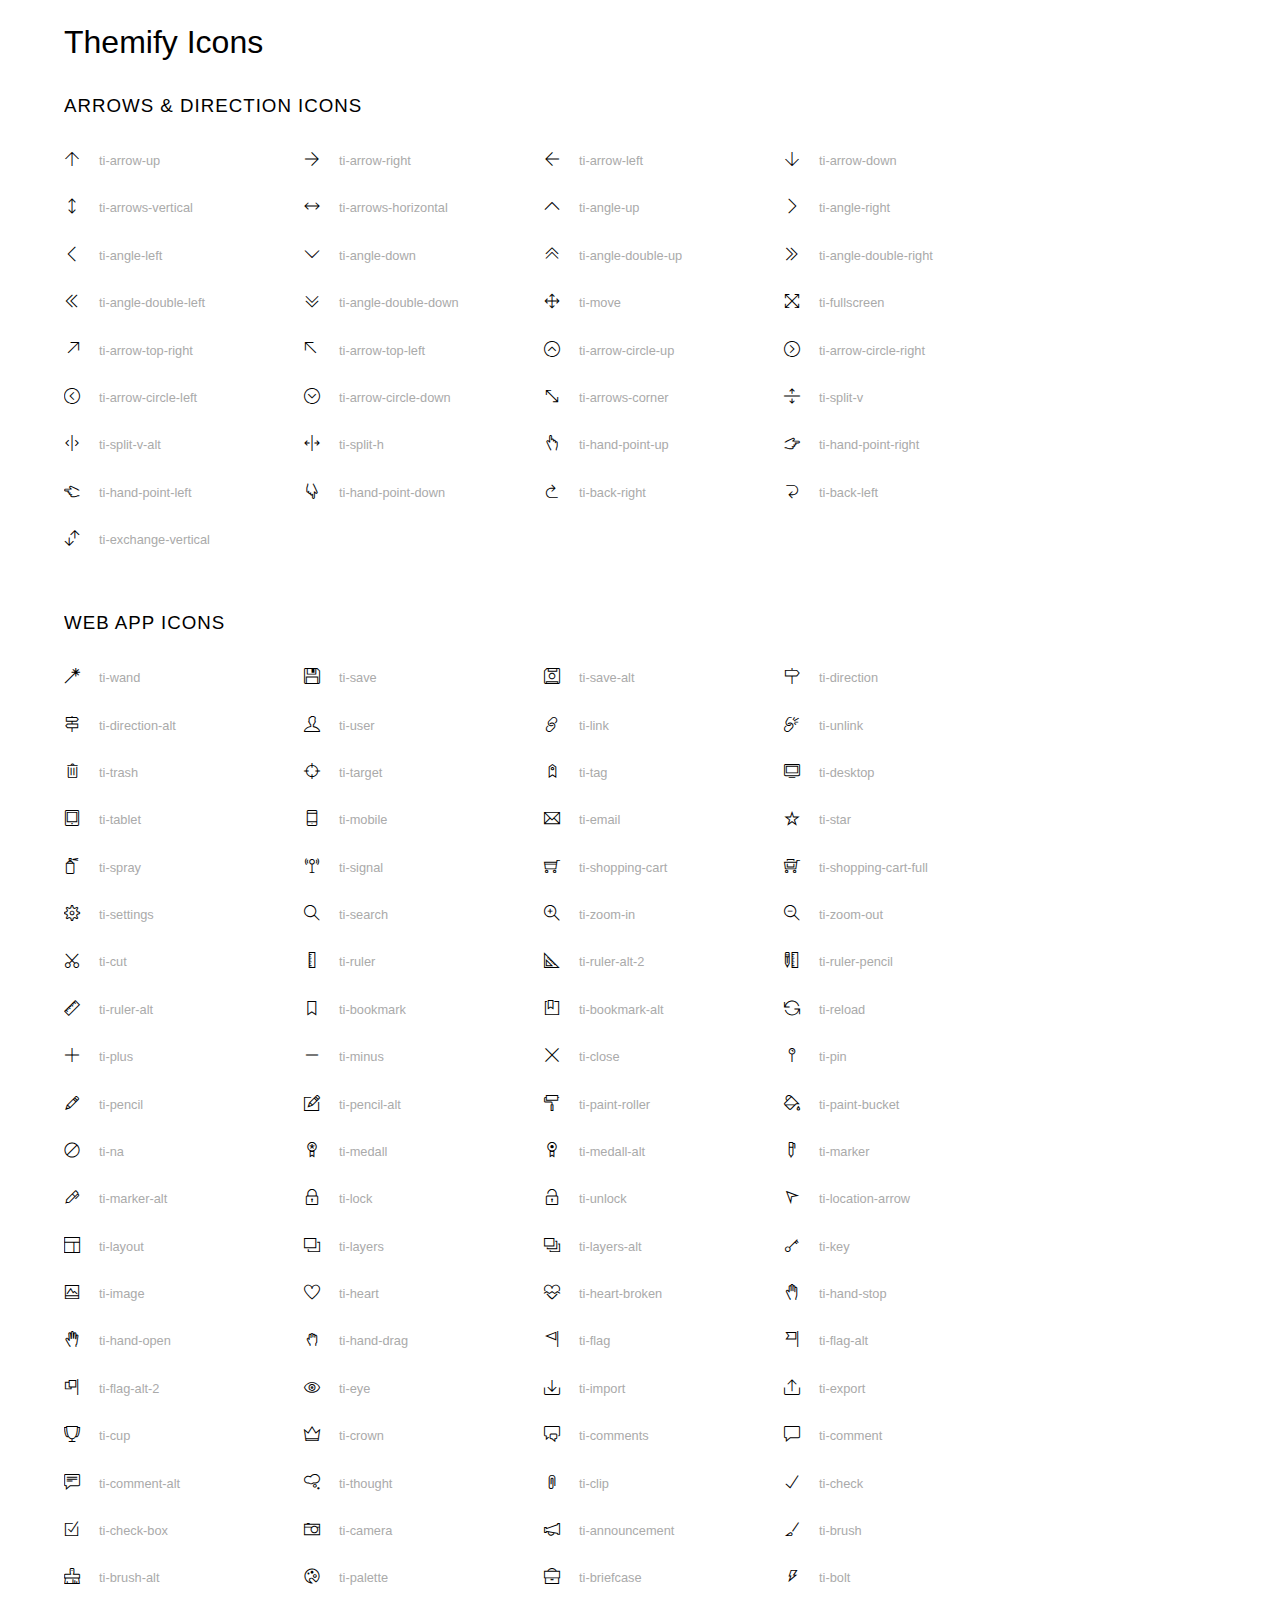
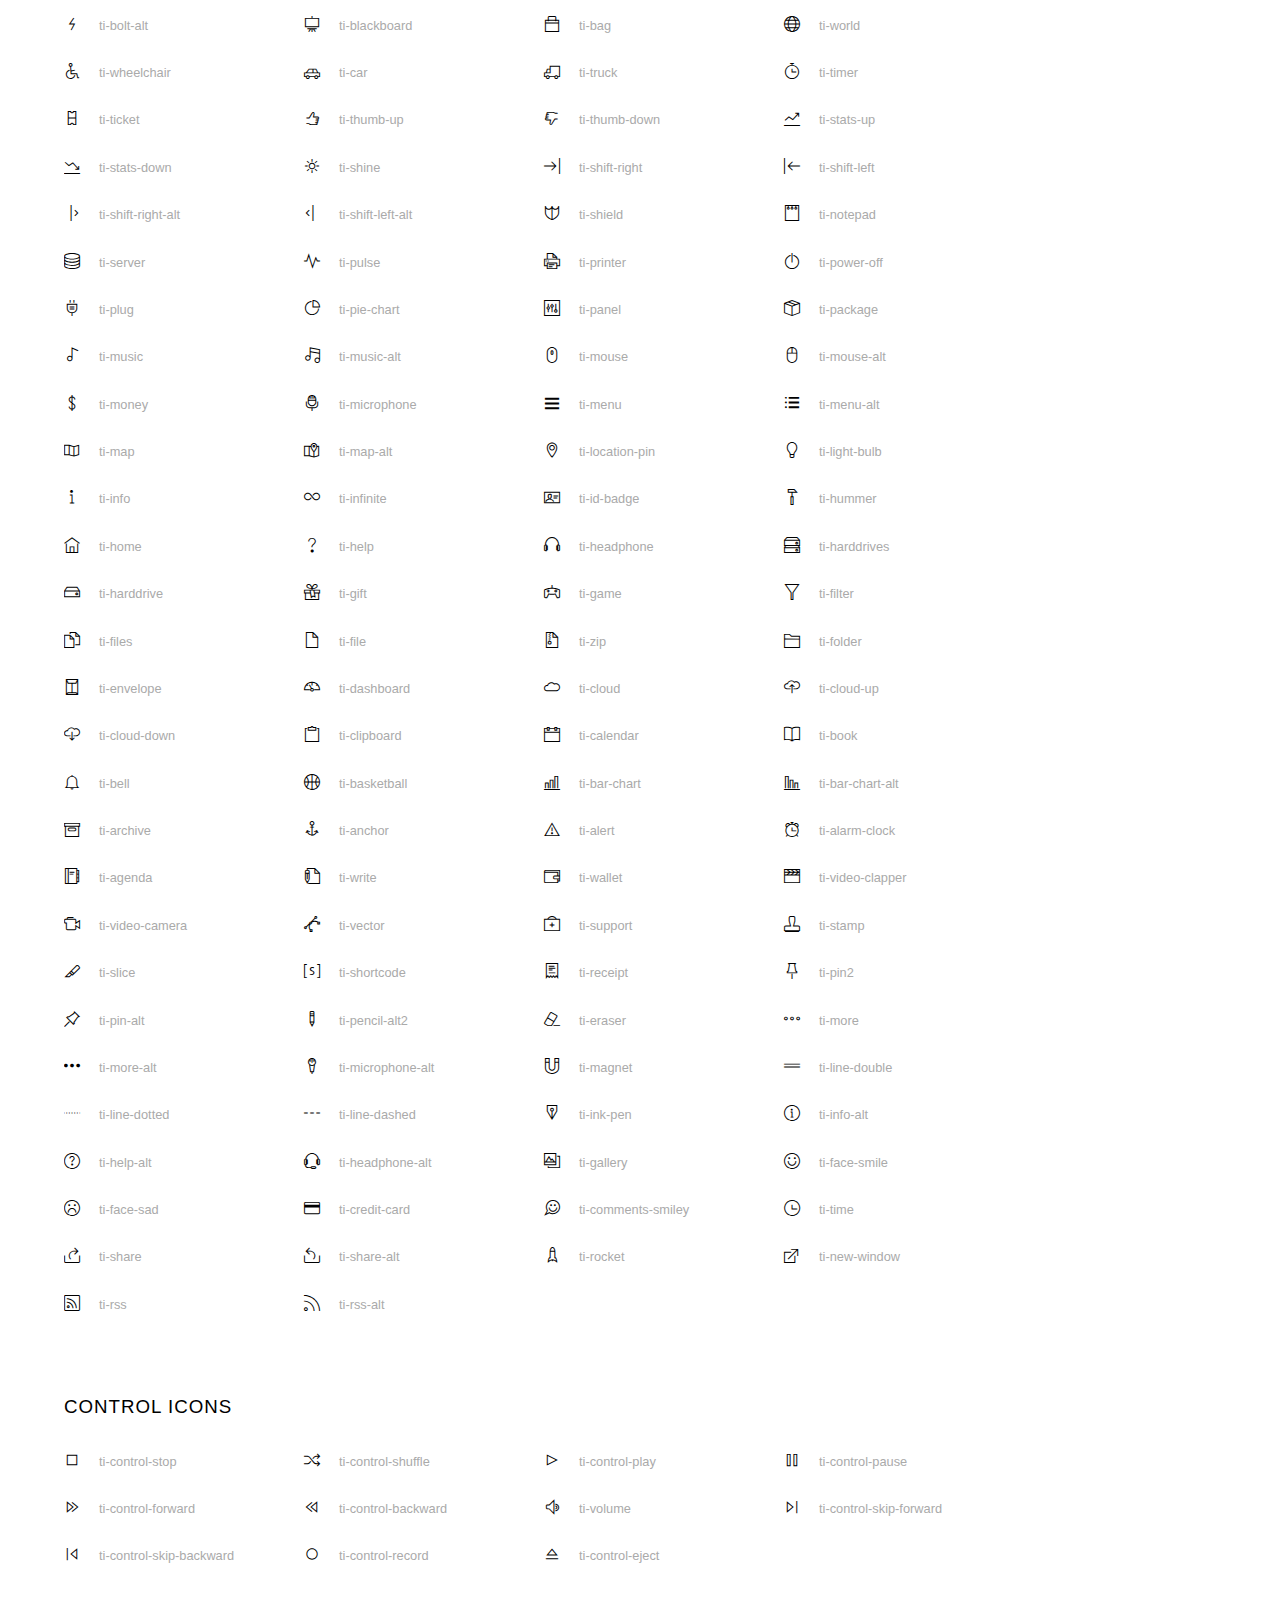
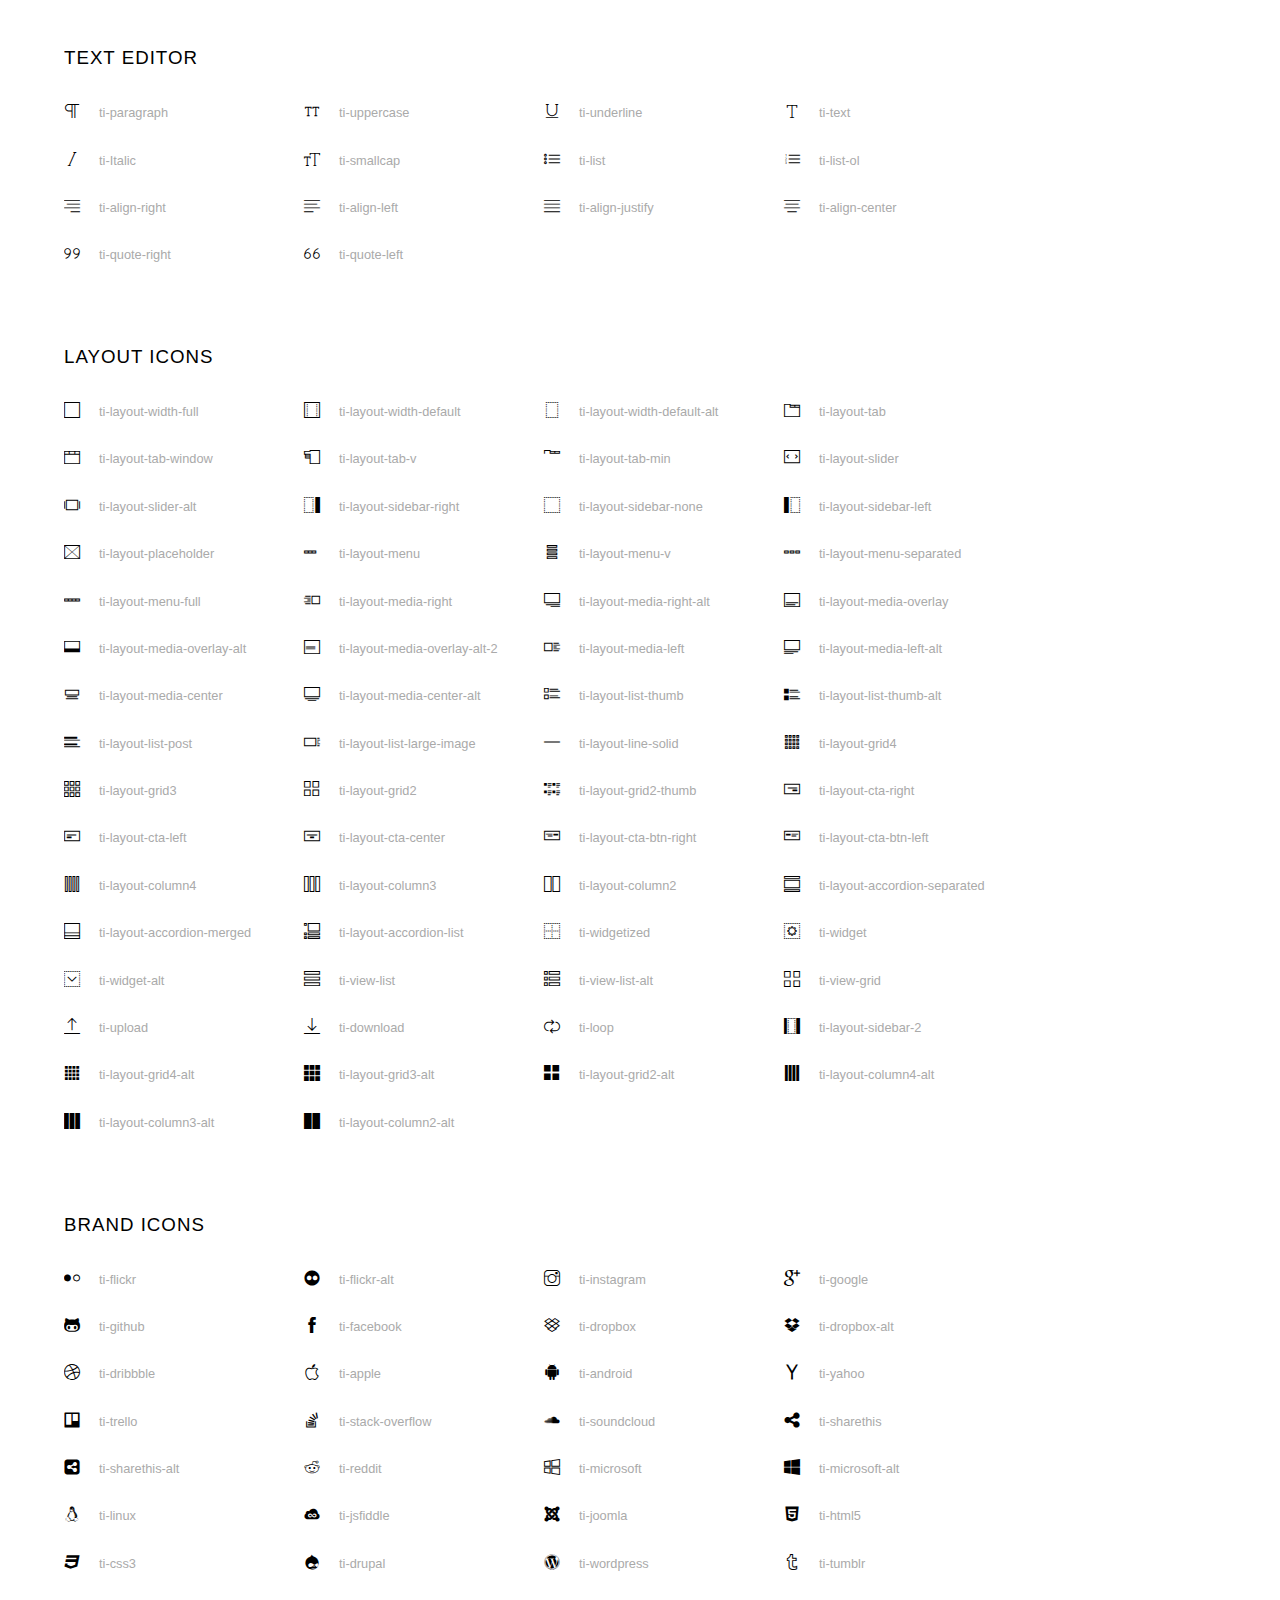
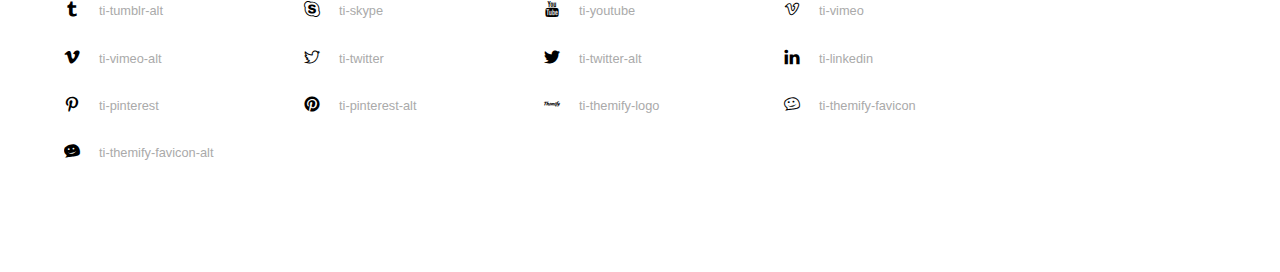
<file: assets/icons/themify-icons/index.html>
<!doctype html>
<html>
<head>
	<meta charset="utf-8">
	<title>Themify Icon Font</title>
	<meta name="viewport" content="width=device-width">
	<link rel="stylesheet" href="demo-files/demo.css">
	<link rel="stylesheet" href="themify-icons.css">
	<!--[if lt IE 8]><!-->
	<link rel="stylesheet" href="ie7/ie7.css">
	<!--<![endif]-->
</head>
<body>
	<h1>Themify Icons</h1>

	<div class="icon-section">

		<div class="icon-section">
			<h3>Arrows &amp; Direction Icons </h3>

			<div class="icon-container">
				<span class="ti-arrow-up"></span><span class="icon-name"> ti-arrow-up</span>
			</div>
			<div class="icon-container">
				<span class="ti-arrow-right"></span><span class="icon-name"> ti-arrow-right</span>
			</div>
			<div class="icon-container">
				<span class="ti-arrow-left"></span><span class="icon-name"> ti-arrow-left</span>
			</div>
			<div class="icon-container">
				<span class="ti-arrow-down"></span><span class="icon-name"> ti-arrow-down</span>
			</div>
			<div class="icon-container">
				<span class="ti-arrows-vertical"></span><span class="icon-name"> ti-arrows-vertical</span>
			</div>
			<div class="icon-container">
				<span class="ti-arrows-horizontal"></span><span class="icon-name"> ti-arrows-horizontal</span>
			</div>
			<div class="icon-container">
				<span class="ti-angle-up"></span><span class="icon-name"> ti-angle-up</span>
			</div>
			<div class="icon-container">
				<span class="ti-angle-right"></span><span class="icon-name"> ti-angle-right</span>
			</div>
			<div class="icon-container">
				<span class="ti-angle-left"></span><span class="icon-name"> ti-angle-left</span>
			</div>
			<div class="icon-container">
				<span class="ti-angle-down"></span><span class="icon-name"> ti-angle-down</span>
			</div>	
			<div class="icon-container">
				<span class="ti-angle-double-up"></span><span class="icon-name"> ti-angle-double-up</span>
			</div>
			<div class="icon-container">
				<span class="ti-angle-double-right"></span><span class="icon-name"> ti-angle-double-right</span>
			</div>
			<div class="icon-container">
				<span class="ti-angle-double-left"></span><span class="icon-name"> ti-angle-double-left</span>
			</div>
			<div class="icon-container">
				<span class="ti-angle-double-down"></span><span class="icon-name"> ti-angle-double-down</span>
			</div>					
			<div class="icon-container">
				<span class="ti-move"></span><span class="icon-name"> ti-move</span>
			</div>
			<div class="icon-container">
				<span class="ti-fullscreen"></span><span class="icon-name"> ti-fullscreen</span>
			</div>
			<div class="icon-container">
				<span class="ti-arrow-top-right"></span><span class="icon-name"> ti-arrow-top-right</span>
			</div>
			<div class="icon-container">
				<span class="ti-arrow-top-left"></span><span class="icon-name"> ti-arrow-top-left</span>
			</div>
			<div class="icon-container">
				<span class="ti-arrow-circle-up"></span><span class="icon-name"> ti-arrow-circle-up</span>
			</div>
			<div class="icon-container">
				<span class="ti-arrow-circle-right"></span><span class="icon-name"> ti-arrow-circle-right</span>
			</div>
			<div class="icon-container">
				<span class="ti-arrow-circle-left"></span><span class="icon-name"> ti-arrow-circle-left</span>
			</div>
			<div class="icon-container">
				<span class="ti-arrow-circle-down"></span><span class="icon-name"> ti-arrow-circle-down</span>
			</div>
			<div class="icon-container">
				<span class="ti-arrows-corner"></span><span class="icon-name"> ti-arrows-corner</span>
			</div>
			<div class="icon-container">
				<span class="ti-split-v"></span><span class="icon-name"> ti-split-v</span>
			</div>

			<div class="icon-container">
				<span class="ti-split-v-alt"></span><span class="icon-name"> ti-split-v-alt</span>
			</div>
			<div class="icon-container">
				<span class="ti-split-h"></span><span class="icon-name"> ti-split-h</span>
			</div>
			<div class="icon-container">
				<span class="ti-hand-point-up"></span><span class="icon-name"> ti-hand-point-up</span>
			</div>
			<div class="icon-container">
				<span class="ti-hand-point-right"></span><span class="icon-name"> ti-hand-point-right</span>
			</div>
			<div class="icon-container">
				<span class="ti-hand-point-left"></span><span class="icon-name"> ti-hand-point-left</span>
			</div>
			<div class="icon-container">
				<span class="ti-hand-point-down"></span><span class="icon-name"> ti-hand-point-down</span>
			</div>
			<div class="icon-container">
				<span class="ti-back-right"></span><span class="icon-name"> ti-back-right</span>
			</div>
			<div class="icon-container">
				<span class="ti-back-left"></span><span class="icon-name"> ti-back-left</span>
			</div>
			<div class="icon-container">
				<span class="ti-exchange-vertical"></span><span class="icon-name"> ti-exchange-vertical</span>
			</div>

		</div> <!-- Arrows Icons -->



		<h3>Web App Icons</h3>
		
		<div class="icon-section">

			<div class="icon-container">
				<span class="ti-wand"></span><span class="icon-name"> ti-wand</span>
			</div>
			<div class="icon-container">
				<span class="ti-save"></span><span class="icon-name"> ti-save</span>
			</div>
			<div class="icon-container">
				<span class="ti-save-alt"></span><span class="icon-name"> ti-save-alt</span>
			</div>

			<div class="icon-container">
				<span class="ti-direction"></span><span class="icon-name"> ti-direction</span>
			</div>
			<div class="icon-container">
				<span class="ti-direction-alt"></span><span class="icon-name"> ti-direction-alt</span>
			</div>
			<div class="icon-container">
				<span class="ti-user"></span><span class="icon-name"> ti-user</span>
			</div>
			<div class="icon-container">
				<span class="ti-link"></span><span class="icon-name"> ti-link</span>
			</div>
			<div class="icon-container">
				<span class="ti-unlink"></span><span class="icon-name"> ti-unlink</span>
			</div>
			<div class="icon-container">
				<span class="ti-trash"></span><span class="icon-name"> ti-trash</span>
			</div>
			<div class="icon-container">
				<span class="ti-target"></span><span class="icon-name"> ti-target</span>
			</div>
			<div class="icon-container">
				<span class="ti-tag"></span><span class="icon-name"> ti-tag</span>
			</div>
			<div class="icon-container">
				<span class="ti-desktop"></span><span class="icon-name"> ti-desktop</span>
			</div>
			<div class="icon-container">
				<span class="ti-tablet"></span><span class="icon-name"> ti-tablet</span>
			</div>
			<div class="icon-container">
				<span class="ti-mobile"></span><span class="icon-name"> ti-mobile</span>
			</div>
			<div class="icon-container">
				<span class="ti-email"></span><span class="icon-name"> ti-email</span>
			</div>	
			<div class="icon-container">
				<span class="ti-star"></span><span class="icon-name"> ti-star</span>
			</div>
			<div class="icon-container">
				<span class="ti-spray"></span><span class="icon-name"> ti-spray</span>
			</div>
			<div class="icon-container">
				<span class="ti-signal"></span><span class="icon-name"> ti-signal</span>
			</div>
			<div class="icon-container">
				<span class="ti-shopping-cart"></span><span class="icon-name"> ti-shopping-cart</span>
			</div>
			<div class="icon-container">
				<span class="ti-shopping-cart-full"></span><span class="icon-name"> ti-shopping-cart-full</span>
			</div>
			<div class="icon-container">
				<span class="ti-settings"></span><span class="icon-name"> ti-settings</span>
			</div>
			<div class="icon-container">
				<span class="ti-search"></span><span class="icon-name"> ti-search</span>
			</div>
			<div class="icon-container">
				<span class="ti-zoom-in"></span><span class="icon-name"> ti-zoom-in</span>
			</div>
			<div class="icon-container">
				<span class="ti-zoom-out"></span><span class="icon-name"> ti-zoom-out</span>
			</div>
			<div class="icon-container">
				<span class="ti-cut"></span><span class="icon-name"> ti-cut</span>
			</div>
			<div class="icon-container">
				<span class="ti-ruler"></span><span class="icon-name"> ti-ruler</span>
			</div>
			<div class="icon-container">
				<span class="ti-ruler-alt-2"></span><span class="icon-name"> ti-ruler-alt-2</span>
			</div>			
			<div class="icon-container">
				<span class="ti-ruler-pencil"></span><span class="icon-name"> ti-ruler-pencil</span>
			</div>
			<div class="icon-container">
				<span class="ti-ruler-alt"></span><span class="icon-name"> ti-ruler-alt</span>
			</div>
			<div class="icon-container">
				<span class="ti-bookmark"></span><span class="icon-name"> ti-bookmark</span>
			</div>
			<div class="icon-container">
				<span class="ti-bookmark-alt"></span><span class="icon-name"> ti-bookmark-alt</span>
			</div>
			<div class="icon-container">
				<span class="ti-reload"></span><span class="icon-name"> ti-reload</span>
			</div>
			<div class="icon-container">
				<span class="ti-plus"></span><span class="icon-name"> ti-plus</span>
			</div>
			<div class="icon-container">
				<span class="ti-minus"></span><span class="icon-name"> ti-minus</span>
			</div>
			<div class="icon-container">
				<span class="ti-close"></span><span class="icon-name"> ti-close</span>
			</div>			
			<div class="icon-container">
				<span class="ti-pin"></span><span class="icon-name"> ti-pin</span>
			</div>
			<div class="icon-container">
				<span class="ti-pencil"></span><span class="icon-name"> ti-pencil</span>
			</div>
					
		  	<div class="icon-container">
				<span class="ti-pencil-alt"></span><span class="icon-name"> ti-pencil-alt</span>
			</div>
			<div class="icon-container">
				<span class="ti-paint-roller"></span><span class="icon-name"> ti-paint-roller</span>
			</div>
			<div class="icon-container">
				<span class="ti-paint-bucket"></span><span class="icon-name"> ti-paint-bucket</span>
			</div>
			<div class="icon-container">
				<span class="ti-na"></span><span class="icon-name"> ti-na</span>
			</div>
			<div class="icon-container">
				<span class="ti-medall"></span><span class="icon-name"> ti-medall</span>
			</div>
			<div class="icon-container">
				<span class="ti-medall-alt"></span><span class="icon-name"> ti-medall-alt</span>
			</div>
			<div class="icon-container">
				<span class="ti-marker"></span><span class="icon-name"> ti-marker</span>
			</div>
			<div class="icon-container">
				<span class="ti-marker-alt"></span><span class="icon-name"> ti-marker-alt</span>
			</div>

			<div class="icon-container">
				<span class="ti-lock"></span><span class="icon-name"> ti-lock</span>
			</div>
			<div class="icon-container">
				<span class="ti-unlock"></span><span class="icon-name"> ti-unlock</span>
			</div>
			<div class="icon-container">
				<span class="ti-location-arrow"></span><span class="icon-name"> ti-location-arrow</span>
			</div>
			<div class="icon-container">
				<span class="ti-layout"></span><span class="icon-name"> ti-layout</span>
			</div>
			<div class="icon-container">
				<span class="ti-layers"></span><span class="icon-name"> ti-layers</span>
			</div>
			<div class="icon-container">
				<span class="ti-layers-alt"></span><span class="icon-name"> ti-layers-alt</span>
			</div>
			<div class="icon-container">
				<span class="ti-key"></span><span class="icon-name"> ti-key</span>
			</div>
			<div class="icon-container">
				<span class="ti-image"></span><span class="icon-name"> ti-image</span>
			</div>
			<div class="icon-container">
				<span class="ti-heart"></span><span class="icon-name"> ti-heart</span>
			</div>
			<div class="icon-container">
				<span class="ti-heart-broken"></span><span class="icon-name"> ti-heart-broken</span>
			</div>
			<div class="icon-container">
				<span class="ti-hand-stop"></span><span class="icon-name"> ti-hand-stop</span>
			</div>
			<div class="icon-container">
				<span class="ti-hand-open"></span><span class="icon-name"> ti-hand-open</span>
			</div>
			<div class="icon-container">
				<span class="ti-hand-drag"></span><span class="icon-name"> ti-hand-drag</span>
			</div>
			<div class="icon-container">
				<span class="ti-flag"></span><span class="icon-name"> ti-flag</span>
			</div>
			<div class="icon-container">
				<span class="ti-flag-alt"></span><span class="icon-name"> ti-flag-alt</span>
			</div>
			<div class="icon-container">
				<span class="ti-flag-alt-2"></span><span class="icon-name"> ti-flag-alt-2</span>
			</div>
			<div class="icon-container">
				<span class="ti-eye"></span><span class="icon-name"> ti-eye</span>
			</div>
			<div class="icon-container">
				<span class="ti-import"></span><span class="icon-name"> ti-import</span>
			</div>			
			<div class="icon-container">
				<span class="ti-export"></span><span class="icon-name"> ti-export</span>
			</div>
			<div class="icon-container">
				<span class="ti-cup"></span><span class="icon-name"> ti-cup</span>
			</div>
			<div class="icon-container">
				<span class="ti-crown"></span><span class="icon-name"> ti-crown</span>
			</div>
			<div class="icon-container">
				<span class="ti-comments"></span><span class="icon-name"> ti-comments</span>
			</div>
			<div class="icon-container">
				<span class="ti-comment"></span><span class="icon-name"> ti-comment</span>
			</div>
			<div class="icon-container">
				<span class="ti-comment-alt"></span><span class="icon-name"> ti-comment-alt</span>
			</div>
			<div class="icon-container">
				<span class="ti-thought"></span><span class="icon-name"> ti-thought</span>
			</div>			
			<div class="icon-container">
				<span class="ti-clip"></span><span class="icon-name"> ti-clip</span>
			</div>

			<div class="icon-container">
				<span class="ti-check"></span><span class="icon-name"> ti-check</span>
			</div>
			<div class="icon-container">
				<span class="ti-check-box"></span><span class="icon-name"> ti-check-box</span>
			</div>
			<div class="icon-container">
				<span class="ti-camera"></span><span class="icon-name"> ti-camera</span>
			</div>
			<div class="icon-container">
				<span class="ti-announcement"></span><span class="icon-name"> ti-announcement</span>
			</div>
			<div class="icon-container">
				<span class="ti-brush"></span><span class="icon-name"> ti-brush</span>
			</div>
			<div class="icon-container">
				<span class="ti-brush-alt"></span><span class="icon-name"> ti-brush-alt</span>
			</div>
			<div class="icon-container">
				<span class="ti-palette"></span><span class="icon-name"> ti-palette</span>
			</div>			
			<div class="icon-container">
				<span class="ti-briefcase"></span><span class="icon-name"> ti-briefcase</span>
			</div>
			<div class="icon-container">
				<span class="ti-bolt"></span><span class="icon-name"> ti-bolt</span>
			</div>
			<div class="icon-container">
				<span class="ti-bolt-alt"></span><span class="icon-name"> ti-bolt-alt</span>
			</div>
			<div class="icon-container">
				<span class="ti-blackboard"></span><span class="icon-name"> ti-blackboard</span>
			</div>
			<div class="icon-container">
				<span class="ti-bag"></span><span class="icon-name"> ti-bag</span>
			</div>
			<div class="icon-container">
				<span class="ti-world"></span><span class="icon-name"> ti-world</span>
			</div>
			<div class="icon-container">
				<span class="ti-wheelchair"></span><span class="icon-name"> ti-wheelchair</span>
			</div>
			<div class="icon-container">
				<span class="ti-car"></span><span class="icon-name"> ti-car</span>
			</div>
			<div class="icon-container">
				<span class="ti-truck"></span><span class="icon-name"> ti-truck</span>
			</div>
			<div class="icon-container">
				<span class="ti-timer"></span><span class="icon-name"> ti-timer</span>
			</div>
			<div class="icon-container">
				<span class="ti-ticket"></span><span class="icon-name"> ti-ticket</span>
			</div>
			<div class="icon-container">
				<span class="ti-thumb-up"></span><span class="icon-name"> ti-thumb-up</span>
			</div>
			<div class="icon-container">
				<span class="ti-thumb-down"></span><span class="icon-name"> ti-thumb-down</span>
			</div>

			<div class="icon-container">
				<span class="ti-stats-up"></span><span class="icon-name"> ti-stats-up</span>
			</div>
			<div class="icon-container">
				<span class="ti-stats-down"></span><span class="icon-name"> ti-stats-down</span>
			</div>
			<div class="icon-container">
				<span class="ti-shine"></span><span class="icon-name"> ti-shine</span>
			</div>
			<div class="icon-container">
				<span class="ti-shift-right"></span><span class="icon-name"> ti-shift-right</span>
			</div>
			<div class="icon-container">
				<span class="ti-shift-left"></span><span class="icon-name"> ti-shift-left</span>
			</div>

			<div class="icon-container">
				<span class="ti-shift-right-alt"></span><span class="icon-name"> ti-shift-right-alt</span>
			</div>
			<div class="icon-container">
				<span class="ti-shift-left-alt"></span><span class="icon-name"> ti-shift-left-alt</span>
			</div>
			<div class="icon-container">
				<span class="ti-shield"></span><span class="icon-name"> ti-shield</span>
			</div>
			<div class="icon-container">
				<span class="ti-notepad"></span><span class="icon-name"> ti-notepad</span>
			</div>
			<div class="icon-container">
				<span class="ti-server"></span><span class="icon-name"> ti-server</span>
			</div>

			<div class="icon-container">
				<span class="ti-pulse"></span><span class="icon-name"> ti-pulse</span>
			</div>
			<div class="icon-container">
				<span class="ti-printer"></span><span class="icon-name"> ti-printer</span>
			</div>
			<div class="icon-container">
				<span class="ti-power-off"></span><span class="icon-name"> ti-power-off</span>
			</div>
			<div class="icon-container">
				<span class="ti-plug"></span><span class="icon-name"> ti-plug</span>
			</div>
			<div class="icon-container">
				<span class="ti-pie-chart"></span><span class="icon-name"> ti-pie-chart</span>
			</div>

			<div class="icon-container">
				<span class="ti-panel"></span><span class="icon-name"> ti-panel</span>
			</div>
			<div class="icon-container">
				<span class="ti-package"></span><span class="icon-name"> ti-package</span>
			</div>
			<div class="icon-container">
				<span class="ti-music"></span><span class="icon-name"> ti-music</span>
			</div>
			<div class="icon-container">
				<span class="ti-music-alt"></span><span class="icon-name"> ti-music-alt</span>
			</div>
			<div class="icon-container">
				<span class="ti-mouse"></span><span class="icon-name"> ti-mouse</span>
			</div>
			<div class="icon-container">
				<span class="ti-mouse-alt"></span><span class="icon-name"> ti-mouse-alt</span>
			</div>
			<div class="icon-container">
				<span class="ti-money"></span><span class="icon-name"> ti-money</span>
			</div>
			<div class="icon-container">
				<span class="ti-microphone"></span><span class="icon-name"> ti-microphone</span>
			</div>
			<div class="icon-container">
				<span class="ti-menu"></span><span class="icon-name"> ti-menu</span>
			</div>
			<div class="icon-container">
				<span class="ti-menu-alt"></span><span class="icon-name"> ti-menu-alt</span>
			</div>
			<div class="icon-container">
				<span class="ti-map"></span><span class="icon-name"> ti-map</span>
			</div>
			<div class="icon-container">
				<span class="ti-map-alt"></span><span class="icon-name"> ti-map-alt</span>
			</div>

			<div class="icon-container">
				<span class="ti-location-pin"></span><span class="icon-name"> ti-location-pin</span>
			</div>

			<div class="icon-container">
				<span class="ti-light-bulb"></span><span class="icon-name"> ti-light-bulb</span>
			</div>
			<div class="icon-container">
				<span class="ti-info"></span><span class="icon-name"> ti-info</span>
			</div>
			<div class="icon-container">
				<span class="ti-infinite"></span><span class="icon-name"> ti-infinite</span>
			</div>
			<div class="icon-container">
				<span class="ti-id-badge"></span><span class="icon-name"> ti-id-badge</span>
			</div>
			<div class="icon-container">
				<span class="ti-hummer"></span><span class="icon-name"> ti-hummer</span>
			</div>
			<div class="icon-container">
				<span class="ti-home"></span><span class="icon-name"> ti-home</span>
			</div>
			<div class="icon-container">
				<span class="ti-help"></span><span class="icon-name"> ti-help</span>
			</div>
			<div class="icon-container">
				<span class="ti-headphone"></span><span class="icon-name"> ti-headphone</span>
			</div>
			<div class="icon-container">
				<span class="ti-harddrives"></span><span class="icon-name"> ti-harddrives</span>
			</div>
			<div class="icon-container">
				<span class="ti-harddrive"></span><span class="icon-name"> ti-harddrive</span>
			</div>
			<div class="icon-container">
				<span class="ti-gift"></span><span class="icon-name"> ti-gift</span>
			</div>
			<div class="icon-container">
				<span class="ti-game"></span><span class="icon-name"> ti-game</span>
			</div>
			<div class="icon-container">
				<span class="ti-filter"></span><span class="icon-name"> ti-filter</span>
			</div>
			<div class="icon-container">
				<span class="ti-files"></span><span class="icon-name"> ti-files</span>
			</div>
			<div class="icon-container">
				<span class="ti-file"></span><span class="icon-name"> ti-file</span>
			</div>
			<div class="icon-container">
				<span class="ti-zip"></span><span class="icon-name"> ti-zip</span>
			</div>
			<div class="icon-container">
				<span class="ti-folder"></span><span class="icon-name"> ti-folder</span>
			</div>			
			<div class="icon-container">
				<span class="ti-envelope"></span><span class="icon-name"> ti-envelope</span>
			</div>


			<div class="icon-container">
				<span class="ti-dashboard"></span><span class="icon-name"> ti-dashboard</span>
			</div>
			<div class="icon-container">
				<span class="ti-cloud"></span><span class="icon-name"> ti-cloud</span>
			</div>
			<div class="icon-container">
				<span class="ti-cloud-up"></span><span class="icon-name"> ti-cloud-up</span>
			</div>
			<div class="icon-container">
				<span class="ti-cloud-down"></span><span class="icon-name"> ti-cloud-down</span>
			</div>
			<div class="icon-container">
				<span class="ti-clipboard"></span><span class="icon-name"> ti-clipboard</span>
			</div>
			<div class="icon-container">
				<span class="ti-calendar"></span><span class="icon-name"> ti-calendar</span>
			</div>
			<div class="icon-container">
				<span class="ti-book"></span><span class="icon-name"> ti-book</span>
			</div>
			<div class="icon-container">
				<span class="ti-bell"></span><span class="icon-name"> ti-bell</span>
			</div>
			<div class="icon-container">
				<span class="ti-basketball"></span><span class="icon-name"> ti-basketball</span>
			</div>
			<div class="icon-container">
				<span class="ti-bar-chart"></span><span class="icon-name"> ti-bar-chart</span>
			</div>
			<div class="icon-container">
				<span class="ti-bar-chart-alt"></span><span class="icon-name"> ti-bar-chart-alt</span>
			</div>


			<div class="icon-container">
				<span class="ti-archive"></span><span class="icon-name"> ti-archive</span>
			</div>
			<div class="icon-container">
				<span class="ti-anchor"></span><span class="icon-name"> ti-anchor</span>
			</div>

			<div class="icon-container">
				<span class="ti-alert"></span><span class="icon-name"> ti-alert</span>
			</div>
			<div class="icon-container">
				<span class="ti-alarm-clock"></span><span class="icon-name"> ti-alarm-clock</span>
			</div>
			<div class="icon-container">
				<span class="ti-agenda"></span><span class="icon-name"> ti-agenda</span>
			</div>
			<div class="icon-container">
				<span class="ti-write"></span><span class="icon-name"> ti-write</span>
			</div>

			<div class="icon-container">
				<span class="ti-wallet"></span><span class="icon-name"> ti-wallet</span>
			</div>
			<div class="icon-container">
				<span class="ti-video-clapper"></span><span class="icon-name"> ti-video-clapper</span>
			</div>
			<div class="icon-container">
				<span class="ti-video-camera"></span><span class="icon-name"> ti-video-camera</span>
			</div>
			<div class="icon-container">
				<span class="ti-vector"></span><span class="icon-name"> ti-vector</span>
			</div>

			<div class="icon-container">
				<span class="ti-support"></span><span class="icon-name"> ti-support</span>
			</div>
			<div class="icon-container">
				<span class="ti-stamp"></span><span class="icon-name"> ti-stamp</span>
			</div>
			<div class="icon-container">
				<span class="ti-slice"></span><span class="icon-name"> ti-slice</span>
			</div>
			<div class="icon-container">
				<span class="ti-shortcode"></span><span class="icon-name"> ti-shortcode</span>
			</div>
			<div class="icon-container">
				<span class="ti-receipt"></span><span class="icon-name"> ti-receipt</span>
			</div>
			<div class="icon-container">
				<span class="ti-pin2"></span><span class="icon-name"> ti-pin2</span>
			</div>
			<div class="icon-container">
				<span class="ti-pin-alt"></span><span class="icon-name"> ti-pin-alt</span>
			</div>
			<div class="icon-container">
				<span class="ti-pencil-alt2"></span><span class="icon-name"> ti-pencil-alt2</span>
			</div>
			<div class="icon-container">
				<span class="ti-eraser"></span><span class="icon-name"> ti-eraser</span>
			</div>			
			<div class="icon-container">
				<span class="ti-more"></span><span class="icon-name"> ti-more</span>
			</div>
			<div class="icon-container">
				<span class="ti-more-alt"></span><span class="icon-name"> ti-more-alt</span>
			</div>
			<div class="icon-container">
				<span class="ti-microphone-alt"></span><span class="icon-name"> ti-microphone-alt</span>
			</div>
			<div class="icon-container">
				<span class="ti-magnet"></span><span class="icon-name"> ti-magnet</span>
			</div>
			<div class="icon-container">
				<span class="ti-line-double"></span><span class="icon-name"> ti-line-double</span>
			</div>
			<div class="icon-container">
				<span class="ti-line-dotted"></span><span class="icon-name"> ti-line-dotted</span>
			</div>
			<div class="icon-container">
				<span class="ti-line-dashed"></span><span class="icon-name"> ti-line-dashed</span>
			</div>

			<div class="icon-container">
				<span class="ti-ink-pen"></span><span class="icon-name"> ti-ink-pen</span>
			</div>
			<div class="icon-container">
				<span class="ti-info-alt"></span><span class="icon-name"> ti-info-alt</span>
			</div>
			<div class="icon-container">
				<span class="ti-help-alt"></span><span class="icon-name"> ti-help-alt</span>
			</div>
			<div class="icon-container">
				<span class="ti-headphone-alt"></span><span class="icon-name"> ti-headphone-alt</span>
			</div>

			<div class="icon-container">
				<span class="ti-gallery"></span><span class="icon-name"> ti-gallery</span>
			</div>
			<div class="icon-container">
				<span class="ti-face-smile"></span><span class="icon-name"> ti-face-smile</span>
			</div>
			<div class="icon-container">
				<span class="ti-face-sad"></span><span class="icon-name"> ti-face-sad</span>
			</div>
			<div class="icon-container">
				<span class="ti-credit-card"></span><span class="icon-name"> ti-credit-card</span>
			</div>
			<div class="icon-container">
				<span class="ti-comments-smiley"></span><span class="icon-name"> ti-comments-smiley</span>
			</div>
			<div class="icon-container">
				<span class="ti-time"></span><span class="icon-name"> ti-time</span>
			</div>
			<div class="icon-container">
				<span class="ti-share"></span><span class="icon-name"> ti-share</span>
			</div>
			<div class="icon-container">
				<span class="ti-share-alt"></span><span class="icon-name"> ti-share-alt</span>
			</div>
			<div class="icon-container">
				<span class="ti-rocket"></span><span class="icon-name"> ti-rocket</span>
			</div>

			<div class="icon-container">
				<span class="ti-new-window"></span><span class="icon-name"> ti-new-window</span>
			</div>

			<div class="icon-container">
				<span class="ti-rss"></span><span class="icon-name"> ti-rss</span>
			</div>

			<div class="icon-container">
				<span class="ti-rss-alt"></span><span class="icon-name"> ti-rss-alt</span>
			</div>
			
		</div><!-- Web App Icons -->


		<div class="icon-section">
			<h3>Control Icons</h3>
			<div class="icon-container">
				<span class="ti-control-stop"></span><span class="icon-name"> ti-control-stop</span>
			</div>
			<div class="icon-container">
				<span class="ti-control-shuffle"></span><span class="icon-name"> ti-control-shuffle</span>
			</div>
			<div class="icon-container">
				<span class="ti-control-play"></span><span class="icon-name"> ti-control-play</span>
			</div>
			<div class="icon-container">
				<span class="ti-control-pause"></span><span class="icon-name"> ti-control-pause</span>
			</div>
			<div class="icon-container">
				<span class="ti-control-forward"></span><span class="icon-name"> ti-control-forward</span>
			</div>
			<div class="icon-container">
				<span class="ti-control-backward"></span><span class="icon-name"> ti-control-backward</span>
			</div>	
			<div class="icon-container">
				<span class="ti-volume"></span><span class="icon-name"> ti-volume</span>
			</div>
			<div class="icon-container">
				<span class="ti-control-skip-forward"></span><span class="icon-name"> ti-control-skip-forward</span>
			</div>
			<div class="icon-container">
				<span class="ti-control-skip-backward"></span><span class="icon-name"> ti-control-skip-backward</span>
			</div>
			<div class="icon-container">
				<span class="ti-control-record"></span><span class="icon-name"> ti-control-record</span>
			</div>
			<div class="icon-container">
				<span class="ti-control-eject"></span><span class="icon-name"> ti-control-eject</span>
			</div>			
		</div> <!-- Control Icons -->


		<div class="icon-section">
			<h3>Text Editor</h3>

			<div class="icon-container">
				<span class="ti-paragraph"></span><span class="icon-name"> ti-paragraph</span>
			</div>
			<div class="icon-container">
				<span class="ti-uppercase"></span><span class="icon-name"> ti-uppercase</span>
			</div>

			<div class="icon-container">
				<span class="ti-underline"></span><span class="icon-name"> ti-underline</span>
			</div>
			<div class="icon-container">
				<span class="ti-text"></span><span class="icon-name"> ti-text</span>
			</div>
			<div class="icon-container">
				<span class="ti-Italic"></span><span class="icon-name"> ti-Italic</span>
			</div>
			<div class="icon-container">
				<span class="ti-smallcap"></span><span class="icon-name"> ti-smallcap</span>
			</div>
			<div class="icon-container">
				<span class="ti-list"></span><span class="icon-name"> ti-list</span>
			</div>
			<div class="icon-container">
				<span class="ti-list-ol"></span><span class="icon-name"> ti-list-ol</span>
			</div>
			<div class="icon-container">
				<span class="ti-align-right"></span><span class="icon-name"> ti-align-right</span>
			</div>
			<div class="icon-container">
				<span class="ti-align-left"></span><span class="icon-name"> ti-align-left</span>
			</div>
			<div class="icon-container">
				<span class="ti-align-justify"></span><span class="icon-name"> ti-align-justify</span>
			</div>
			<div class="icon-container">
				<span class="ti-align-center"></span><span class="icon-name"> ti-align-center</span>
			</div>
			<div class="icon-container">
				<span class="ti-quote-right"></span><span class="icon-name"> ti-quote-right</span>
			</div>
			<div class="icon-container">
				<span class="ti-quote-left"></span><span class="icon-name"> ti-quote-left</span>
			</div>

		</div> <!-- Text Editor -->



		<div class="icon-section">
			<h3>Layout Icons</h3>
			<div class="icon-container">
				<span class="ti-layout-width-full"></span><span class="icon-name"> ti-layout-width-full</span>
			</div>
			<div class="icon-container">
				<span class="ti-layout-width-default"></span><span class="icon-name"> ti-layout-width-default</span>
			</div>
			<div class="icon-container">
				<span class="ti-layout-width-default-alt"></span><span class="icon-name"> ti-layout-width-default-alt</span>
			</div>
			<div class="icon-container">
				<span class="ti-layout-tab"></span><span class="icon-name"> ti-layout-tab</span>
			</div>
			<div class="icon-container">
				<span class="ti-layout-tab-window"></span><span class="icon-name"> ti-layout-tab-window</span>
			</div>
			<div class="icon-container">
				<span class="ti-layout-tab-v"></span><span class="icon-name"> ti-layout-tab-v</span>
			</div>
			<div class="icon-container">
				<span class="ti-layout-tab-min"></span><span class="icon-name"> ti-layout-tab-min</span>
			</div>
			<div class="icon-container">
				<span class="ti-layout-slider"></span><span class="icon-name"> ti-layout-slider</span>
			</div>
			<div class="icon-container">
				<span class="ti-layout-slider-alt"></span><span class="icon-name"> ti-layout-slider-alt</span>
			</div>
			<div class="icon-container">
				<span class="ti-layout-sidebar-right"></span><span class="icon-name"> ti-layout-sidebar-right</span>
			</div>
			<div class="icon-container">
				<span class="ti-layout-sidebar-none"></span><span class="icon-name"> ti-layout-sidebar-none</span>
			</div>
			<div class="icon-container">
				<span class="ti-layout-sidebar-left"></span><span class="icon-name"> ti-layout-sidebar-left</span>
			</div>
			<div class="icon-container">
				<span class="ti-layout-placeholder"></span><span class="icon-name"> ti-layout-placeholder</span>
			</div>
			<div class="icon-container">
				<span class="ti-layout-menu"></span><span class="icon-name"> ti-layout-menu</span>
			</div>
			<div class="icon-container">
				<span class="ti-layout-menu-v"></span><span class="icon-name"> ti-layout-menu-v</span>
			</div>
			<div class="icon-container">
				<span class="ti-layout-menu-separated"></span><span class="icon-name"> ti-layout-menu-separated</span>
			</div>
			<div class="icon-container">
				<span class="ti-layout-menu-full"></span><span class="icon-name"> ti-layout-menu-full</span>
			</div>
			<div class="icon-container">
				<span class="ti-layout-media-right"></span><span class="icon-name"> ti-layout-media-right</span>
			</div>
			<div class="icon-container">
				<span class="ti-layout-media-right-alt"></span><span class="icon-name"> ti-layout-media-right-alt</span>
			</div>
			<div class="icon-container">
				<span class="ti-layout-media-overlay"></span><span class="icon-name"> ti-layout-media-overlay</span>
			</div>
			<div class="icon-container">
				<span class="ti-layout-media-overlay-alt"></span><span class="icon-name"> ti-layout-media-overlay-alt</span>
			</div>
			<div class="icon-container">
				<span class="ti-layout-media-overlay-alt-2"></span><span class="icon-name"> ti-layout-media-overlay-alt-2</span>
			</div>
			<div class="icon-container">
				<span class="ti-layout-media-left"></span><span class="icon-name"> ti-layout-media-left</span>
			</div>
			<div class="icon-container">
				<span class="ti-layout-media-left-alt"></span><span class="icon-name"> ti-layout-media-left-alt</span>
			</div>
			<div class="icon-container">
				<span class="ti-layout-media-center"></span><span class="icon-name"> ti-layout-media-center</span>
			</div>
			<div class="icon-container">
				<span class="ti-layout-media-center-alt"></span><span class="icon-name"> ti-layout-media-center-alt</span>
			</div>
			<div class="icon-container">
				<span class="ti-layout-list-thumb"></span><span class="icon-name"> ti-layout-list-thumb</span>
			</div>
			<div class="icon-container">
				<span class="ti-layout-list-thumb-alt"></span><span class="icon-name"> ti-layout-list-thumb-alt</span>
			</div>
			<div class="icon-container">
				<span class="ti-layout-list-post"></span><span class="icon-name"> ti-layout-list-post</span>
			</div>
			<div class="icon-container">
				<span class="ti-layout-list-large-image"></span><span class="icon-name"> ti-layout-list-large-image</span>
			</div>
			<div class="icon-container">
				<span class="ti-layout-line-solid"></span><span class="icon-name"> ti-layout-line-solid</span>
			</div>
			<div class="icon-container">
				<span class="ti-layout-grid4"></span><span class="icon-name"> ti-layout-grid4</span>
			</div>
			<div class="icon-container">
				<span class="ti-layout-grid3"></span><span class="icon-name"> ti-layout-grid3</span>
			</div>
			<div class="icon-container">
				<span class="ti-layout-grid2"></span><span class="icon-name"> ti-layout-grid2</span>
			</div>
			<div class="icon-container">
				<span class="ti-layout-grid2-thumb"></span><span class="icon-name"> ti-layout-grid2-thumb</span>
			</div>
			<div class="icon-container">
				<span class="ti-layout-cta-right"></span><span class="icon-name"> ti-layout-cta-right</span>
			</div>
			<div class="icon-container">
				<span class="ti-layout-cta-left"></span><span class="icon-name"> ti-layout-cta-left</span>
			</div>
			<div class="icon-container">
				<span class="ti-layout-cta-center"></span><span class="icon-name"> ti-layout-cta-center</span>
			</div>
			<div class="icon-container">
				<span class="ti-layout-cta-btn-right"></span><span class="icon-name"> ti-layout-cta-btn-right</span>
			</div>
			<div class="icon-container">
				<span class="ti-layout-cta-btn-left"></span><span class="icon-name"> ti-layout-cta-btn-left</span>
			</div>
			<div class="icon-container">
				<span class="ti-layout-column4"></span><span class="icon-name"> ti-layout-column4</span>
			</div>
			<div class="icon-container">
				<span class="ti-layout-column3"></span><span class="icon-name"> ti-layout-column3</span>
			</div>
			<div class="icon-container">
				<span class="ti-layout-column2"></span><span class="icon-name"> ti-layout-column2</span>
			</div>
			<div class="icon-container">
				<span class="ti-layout-accordion-separated"></span><span class="icon-name"> ti-layout-accordion-separated</span>
			</div>
			<div class="icon-container">
				<span class="ti-layout-accordion-merged"></span><span class="icon-name"> ti-layout-accordion-merged</span>
			</div>
			<div class="icon-container">
				<span class="ti-layout-accordion-list"></span><span class="icon-name"> ti-layout-accordion-list</span>
			</div>
			<div class="icon-container">
				<span class="ti-widgetized"></span><span class="icon-name"> ti-widgetized</span>
			</div>
			<div class="icon-container">
				<span class="ti-widget"></span><span class="icon-name"> ti-widget</span>
			</div>
			<div class="icon-container">
				<span class="ti-widget-alt"></span><span class="icon-name"> ti-widget-alt</span>
			</div>
			<div class="icon-container">
				<span class="ti-view-list"></span><span class="icon-name"> ti-view-list</span>
			</div>
			<div class="icon-container">
				<span class="ti-view-list-alt"></span><span class="icon-name"> ti-view-list-alt</span>
			</div>
			<div class="icon-container">
				<span class="ti-view-grid"></span><span class="icon-name"> ti-view-grid</span>
			</div>
			<div class="icon-container">
				<span class="ti-upload"></span><span class="icon-name"> ti-upload</span>
			</div>
			<div class="icon-container">
				<span class="ti-download"></span><span class="icon-name"> ti-download</span>
			</div>	
			<div class="icon-container">
				<span class="ti-loop"></span><span class="icon-name"> ti-loop</span>
			</div>
			<div class="icon-container">
				<span class="ti-layout-sidebar-2"></span><span class="icon-name"> ti-layout-sidebar-2</span>
			</div>
			<div class="icon-container">
				<span class="ti-layout-grid4-alt"></span><span class="icon-name"> ti-layout-grid4-alt</span>
			</div>
			<div class="icon-container">
				<span class="ti-layout-grid3-alt"></span><span class="icon-name"> ti-layout-grid3-alt</span>
			</div>
			<div class="icon-container">
				<span class="ti-layout-grid2-alt"></span><span class="icon-name"> ti-layout-grid2-alt</span>
			</div>
			<div class="icon-container">
				<span class="ti-layout-column4-alt"></span><span class="icon-name"> ti-layout-column4-alt</span>
			</div>
			<div class="icon-container">
				<span class="ti-layout-column3-alt"></span><span class="icon-name"> ti-layout-column3-alt</span>
			</div>
			<div class="icon-container">
				<span class="ti-layout-column2-alt"></span><span class="icon-name"> ti-layout-column2-alt</span>
			</div>		


		</div> <!-- Layout Icons -->


		<div class="icon-section">
			<h3>Brand Icons</h3>

			<div class="icon-container">
				<span class="ti-flickr"></span><span class="icon-name"> ti-flickr</span>
			</div>
			<div class="icon-container">
				<span class="ti-flickr-alt"></span><span class="icon-name"> ti-flickr-alt</span>
			</div>			
			<div class="icon-container">
				<span class="ti-instagram"></span><span class="icon-name"> ti-instagram</span>
			</div>
			<div class="icon-container">
				<span class="ti-google"></span><span class="icon-name"> ti-google</span>
			</div>
			<div class="icon-container">
				<span class="ti-github"></span><span class="icon-name"> ti-github</span>
			</div>

			<div class="icon-container">
				<span class="ti-facebook"></span><span class="icon-name"> ti-facebook</span>
			</div>
			<div class="icon-container">
				<span class="ti-dropbox"></span><span class="icon-name"> ti-dropbox</span>
			</div>
			<div class="icon-container">
				<span class="ti-dropbox-alt"></span><span class="icon-name"> ti-dropbox-alt</span>
			</div>
			<div class="icon-container">
				<span class="ti-dribbble"></span><span class="icon-name"> ti-dribbble</span>
			</div>
			<div class="icon-container">
				<span class="ti-apple"></span><span class="icon-name"> ti-apple</span>
			</div>
			<div class="icon-container">
				<span class="ti-android"></span><span class="icon-name"> ti-android</span>
			</div>
			<div class="icon-container">
				<span class="ti-yahoo"></span><span class="icon-name"> ti-yahoo</span>
			</div>
			<div class="icon-container">
				<span class="ti-trello"></span><span class="icon-name"> ti-trello</span>
			</div>
			<div class="icon-container">
				<span class="ti-stack-overflow"></span><span class="icon-name"> ti-stack-overflow</span>
			</div>
			<div class="icon-container">
				<span class="ti-soundcloud"></span><span class="icon-name"> ti-soundcloud</span>
			</div>
			<div class="icon-container">
				<span class="ti-sharethis"></span><span class="icon-name"> ti-sharethis</span>
			</div>
			<div class="icon-container">
				<span class="ti-sharethis-alt"></span><span class="icon-name"> ti-sharethis-alt</span>
			</div>
			<div class="icon-container">
				<span class="ti-reddit"></span><span class="icon-name"> ti-reddit</span>
			</div>

			<div class="icon-container">
				<span class="ti-microsoft"></span><span class="icon-name"> ti-microsoft</span>
			</div>
			<div class="icon-container">
				<span class="ti-microsoft-alt"></span><span class="icon-name"> ti-microsoft-alt</span>
			</div>
			<div class="icon-container">
				<span class="ti-linux"></span><span class="icon-name"> ti-linux</span>
			</div>
			<div class="icon-container">
				<span class="ti-jsfiddle"></span><span class="icon-name"> ti-jsfiddle</span>
			</div>
			<div class="icon-container">
				<span class="ti-joomla"></span><span class="icon-name"> ti-joomla</span>
			</div>
			<div class="icon-container">
				<span class="ti-html5"></span><span class="icon-name"> ti-html5</span>
			</div>
			<div class="icon-container">
				<span class="ti-css3"></span><span class="icon-name"> ti-css3</span>
			</div>	
			<div class="icon-container">
				<span class="ti-drupal"></span><span class="icon-name"> ti-drupal</span>
			</div>
			<div class="icon-container">
				<span class="ti-wordpress"></span><span class="icon-name"> ti-wordpress</span>
			</div>		
			<div class="icon-container">
				<span class="ti-tumblr"></span><span class="icon-name"> ti-tumblr</span>
			</div>
			<div class="icon-container">
				<span class="ti-tumblr-alt"></span><span class="icon-name"> ti-tumblr-alt</span>
			</div>
			<div class="icon-container">
				<span class="ti-skype"></span><span class="icon-name"> ti-skype</span>
			</div>
			<div class="icon-container">
				<span class="ti-youtube"></span><span class="icon-name"> ti-youtube</span>
			</div>
			<div class="icon-container">
				<span class="ti-vimeo"></span><span class="icon-name"> ti-vimeo</span>
			</div>
			<div class="icon-container">
				<span class="ti-vimeo-alt"></span><span class="icon-name"> ti-vimeo-alt</span>
			</div>			
			<div class="icon-container">
				<span class="ti-twitter"></span><span class="icon-name"> ti-twitter</span>
			</div>
			<div class="icon-container">
				<span class="ti-twitter-alt"></span><span class="icon-name"> ti-twitter-alt</span>
			</div>
			<div class="icon-container">
				<span class="ti-linkedin"></span><span class="icon-name"> ti-linkedin</span>
			</div>
			<div class="icon-container">
				<span class="ti-pinterest"></span><span class="icon-name"> ti-pinterest</span>
			</div>

			<div class="icon-container">
				<span class="ti-pinterest-alt"></span><span class="icon-name"> ti-pinterest-alt</span>
			</div>
			<div class="icon-container">
				<span class="ti-themify-logo"></span><span class="icon-name"> ti-themify-logo</span>
			</div>
			<div class="icon-container">
				<span class="ti-themify-favicon"></span><span class="icon-name"> ti-themify-favicon</span>
			</div>
			<div class="icon-container">
				<span class="ti-themify-favicon-alt"></span><span class="icon-name"> ti-themify-favicon-alt</span>
			</div>

		</div> <!-- brand Icons -->

	</div>

</body>
</html>
</file>
<file: assets/icons/themify-icons/demo-files/demo.css>
body {
	font: normal 1em/1.5em Arial, Helvetica, sans-serif;
	max-width: 90%;
	margin: 30px auto 0;
}
h1, h3 {
	font-weight: normal;
}
h3 {
	font-size: 1.4;
	text-transform: uppercase;
	letter-spacing: 1px;
}

.icon-section {
	margin: 0 0 3em;
	clear: both;
	overflow: hidden;
}
.icon-container {
	width: 240px; 
	padding: .7em 0;
	float: left; 
	position: relative;
	text-align: left;
}
.icon-container [class^="ti-"], 
.icon-container [class*=" ti-"] {
	color: #000;
	position: absolute;
	margin-top: 3px;
	transition: .3s;
}
.icon-container:hover [class^="ti-"],
.icon-container:hover [class*=" ti-"] {
	font-size: 2.2em;
	margin-top: -5px;
}
.icon-container:hover .icon-name {
	color: #000;
}
.icon-name {
	color: #aaa;
	margin-left: 35px;
	font-size: .8em;
	transition: .3s;
}
.icon-container:hover .icon-name {
	margin-left: 45px;
}
</file>
<file: assets/icons/themify-icons/themify-icons.css>
@font-face {
	font-family: 'themify';
	src:url('fonts/themify.eot?-fvbane');
	src:url('fonts/themify.eot?#iefix-fvbane') format('embedded-opentype'),
		url('fonts/themify.woff?-fvbane') format('woff'),
		url('fonts/themify.ttf?-fvbane') format('truetype'),
		url('fonts/themify.svg?-fvbane#themify') format('svg');
	font-weight: normal;
	font-style: normal;
}

[class^="ti-"], [class*=" ti-"] {
	font-family: 'themify';
	speak: none;
	font-style: normal;
	font-weight: normal;
	font-variant: normal;
	text-transform: none;
	line-height: 1;

	/* Better Font Rendering =========== */
	-webkit-font-smoothing: antialiased;
	-moz-osx-font-smoothing: grayscale;
}

.ti-wand:before {
	content: "\e600";
}
.ti-volume:before {
	content: "\e601";
}
.ti-user:before {
	content: "\e602";
}
.ti-unlock:before {
	content: "\e603";
}
.ti-unlink:before {
	content: "\e604";
}
.ti-trash:before {
	content: "\e605";
}
.ti-thought:before {
	content: "\e606";
}
.ti-target:before {
	content: "\e607";
}
.ti-tag:before {
	content: "\e608";
}
.ti-tablet:before {
	content: "\e609";
}
.ti-star:before {
	content: "\e60a";
}
.ti-spray:before {
	content: "\e60b";
}
.ti-signal:before {
	content: "\e60c";
}
.ti-shopping-cart:before {
	content: "\e60d";
}
.ti-shopping-cart-full:before {
	content: "\e60e";
}
.ti-settings:before {
	content: "\e60f";
}
.ti-search:before {
	content: "\e610";
}
.ti-zoom-in:before {
	content: "\e611";
}
.ti-zoom-out:before {
	content: "\e612";
}
.ti-cut:before {
	content: "\e613";
}
.ti-ruler:before {
	content: "\e614";
}
.ti-ruler-pencil:before {
	content: "\e615";
}
.ti-ruler-alt:before {
	content: "\e616";
}
.ti-bookmark:before {
	content: "\e617";
}
.ti-bookmark-alt:before {
	content: "\e618";
}
.ti-reload:before {
	content: "\e619";
}
.ti-plus:before {
	content: "\e61a";
}
.ti-pin:before {
	content: "\e61b";
}
.ti-pencil:before {
	content: "\e61c";
}
.ti-pencil-alt:before {
	content: "\e61d";
}
.ti-paint-roller:before {
	content: "\e61e";
}
.ti-paint-bucket:before {
	content: "\e61f";
}
.ti-na:before {
	content: "\e620";
}
.ti-mobile:before {
	content: "\e621";
}
.ti-minus:before {
	content: "\e622";
}
.ti-medall:before {
	content: "\e623";
}
.ti-medall-alt:before {
	content: "\e624";
}
.ti-marker:before {
	content: "\e625";
}
.ti-marker-alt:before {
	content: "\e626";
}
.ti-arrow-up:before {
	content: "\e627";
}
.ti-arrow-right:before {
	content: "\e628";
}
.ti-arrow-left:before {
	content: "\e629";
}
.ti-arrow-down:before {
	content: "\e62a";
}
.ti-lock:before {
	content: "\e62b";
}
.ti-location-arrow:before {
	content: "\e62c";
}
.ti-link:before {
	content: "\e62d";
}
.ti-layout:before {
	content: "\e62e";
}
.ti-layers:before {
	content: "\e62f";
}
.ti-layers-alt:before {
	content: "\e630";
}
.ti-key:before {
	content: "\e631";
}
.ti-import:before {
	content: "\e632";
}
.ti-image:before {
	content: "\e633";
}
.ti-heart:before {
	content: "\e634";
}
.ti-heart-broken:before {
	content: "\e635";
}
.ti-hand-stop:before {
	content: "\e636";
}
.ti-hand-open:before {
	content: "\e637";
}
.ti-hand-drag:before {
	content: "\e638";
}
.ti-folder:before {
	content: "\e639";
}
.ti-flag:before {
	content: "\e63a";
}
.ti-flag-alt:before {
	content: "\e63b";
}
.ti-flag-alt-2:before {
	content: "\e63c";
}
.ti-eye:before {
	content: "\e63d";
}
.ti-export:before {
	content: "\e63e";
}
.ti-exchange-vertical:before {
	content: "\e63f";
}
.ti-desktop:before {
	content: "\e640";
}
.ti-cup:before {
	content: "\e641";
}
.ti-crown:before {
	content: "\e642";
}
.ti-comments:before {
	content: "\e643";
}
.ti-comment:before {
	content: "\e644";
}
.ti-comment-alt:before {
	content: "\e645";
}
.ti-close:before {
	content: "\e646";
}
.ti-clip:before {
	content: "\e647";
}
.ti-angle-up:before {
	content: "\e648";
}
.ti-angle-right:before {
	content: "\e649";
}
.ti-angle-left:before {
	content: "\e64a";
}
.ti-angle-down:before {
	content: "\e64b";
}
.ti-check:before {
	content: "\e64c";
}
.ti-check-box:before {
	content: "\e64d";
}
.ti-camera:before {
	content: "\e64e";
}
.ti-announcement:before {
	content: "\e64f";
}
.ti-brush:before {
	content: "\e650";
}
.ti-briefcase:before {
	content: "\e651";
}
.ti-bolt:before {
	content: "\e652";
}
.ti-bolt-alt:before {
	content: "\e653";
}
.ti-blackboard:before {
	content: "\e654";
}
.ti-bag:before {
	content: "\e655";
}
.ti-move:before {
	content: "\e656";
}
.ti-arrows-vertical:before {
	content: "\e657";
}
.ti-arrows-horizontal:before {
	content: "\e658";
}
.ti-fullscreen:before {
	content: "\e659";
}
.ti-arrow-top-right:before {
	content: "\e65a";
}
.ti-arrow-top-left:before {
	content: "\e65b";
}
.ti-arrow-circle-up:before {
	content: "\e65c";
}
.ti-arrow-circle-right:before {
	content: "\e65d";
}
.ti-arrow-circle-left:before {
	content: "\e65e";
}
.ti-arrow-circle-down:before {
	content: "\e65f";
}
.ti-angle-double-up:before {
	content: "\e660";
}
.ti-angle-double-right:before {
	content: "\e661";
}
.ti-angle-double-left:before {
	content: "\e662";
}
.ti-angle-double-down:before {
	content: "\e663";
}
.ti-zip:before {
	content: "\e664";
}
.ti-world:before {
	content: "\e665";
}
.ti-wheelchair:before {
	content: "\e666";
}
.ti-view-list:before {
	content: "\e667";
}
.ti-view-list-alt:before {
	content: "\e668";
}
.ti-view-grid:before {
	content: "\e669";
}
.ti-uppercase:before {
	content: "\e66a";
}
.ti-upload:before {
	content: "\e66b";
}
.ti-underline:before {
	content: "\e66c";
}
.ti-truck:before {
	content: "\e66d";
}
.ti-timer:before {
	content: "\e66e";
}
.ti-ticket:before {
	content: "\e66f";
}
.ti-thumb-up:before {
	content: "\e670";
}
.ti-thumb-down:before {
	content: "\e671";
}
.ti-text:before {
	content: "\e672";
}
.ti-stats-up:before {
	content: "\e673";
}
.ti-stats-down:before {
	content: "\e674";
}
.ti-split-v:before {
	content: "\e675";
}
.ti-split-h:before {
	content: "\e676";
}
.ti-smallcap:before {
	content: "\e677";
}
.ti-shine:before {
	content: "\e678";
}
.ti-shift-right:before {
	content: "\e679";
}
.ti-shift-left:before {
	content: "\e67a";
}
.ti-shield:before {
	content: "\e67b";
}
.ti-notepad:before {
	content: "\e67c";
}
.ti-server:before {
	content: "\e67d";
}
.ti-quote-right:before {
	content: "\e67e";
}
.ti-quote-left:before {
	content: "\e67f";
}
.ti-pulse:before {
	content: "\e680";
}
.ti-printer:before {
	content: "\e681";
}
.ti-power-off:before {
	content: "\e682";
}
.ti-plug:before {
	content: "\e683";
}
.ti-pie-chart:before {
	content: "\e684";
}
.ti-paragraph:before {
	content: "\e685";
}
.ti-panel:before {
	content: "\e686";
}
.ti-package:before {
	content: "\e687";
}
.ti-music:before {
	content: "\e688";
}
.ti-music-alt:before {
	content: "\e689";
}
.ti-mouse:before {
	content: "\e68a";
}
.ti-mouse-alt:before {
	content: "\e68b";
}
.ti-money:before {
	content: "\e68c";
}
.ti-microphone:before {
	content: "\e68d";
}
.ti-menu:before {
	content: "\e68e";
}
.ti-menu-alt:before {
	content: "\e68f";
}
.ti-map:before {
	content: "\e690";
}
.ti-map-alt:before {
	content: "\e691";
}
.ti-loop:before {
	content: "\e692";
}
.ti-location-pin:before {
	content: "\e693";
}
.ti-list:before {
	content: "\e694";
}
.ti-light-bulb:before {
	content: "\e695";
}
.ti-Italic:before {
	content: "\e696";
}
.ti-info:before {
	content: "\e697";
}
.ti-infinite:before {
	content: "\e698";
}
.ti-id-badge:before {
	content: "\e699";
}
.ti-hummer:before {
	content: "\e69a";
}
.ti-home:before {
	content: "\e69b";
}
.ti-help:before {
	content: "\e69c";
}
.ti-headphone:before {
	content: "\e69d";
}
.ti-harddrives:before {
	content: "\e69e";
}
.ti-harddrive:before {
	content: "\e69f";
}
.ti-gift:before {
	content: "\e6a0";
}
.ti-game:before {
	content: "\e6a1";
}
.ti-filter:before {
	content: "\e6a2";
}
.ti-files:before {
	content: "\e6a3";
}
.ti-file:before {
	content: "\e6a4";
}
.ti-eraser:before {
	content: "\e6a5";
}
.ti-envelope:before {
	content: "\e6a6";
}
.ti-download:before {
	content: "\e6a7";
}
.ti-direction:before {
	content: "\e6a8";
}
.ti-direction-alt:before {
	content: "\e6a9";
}
.ti-dashboard:before {
	content: "\e6aa";
}
.ti-control-stop:before {
	content: "\e6ab";
}
.ti-control-shuffle:before {
	content: "\e6ac";
}
.ti-control-play:before {
	content: "\e6ad";
}
.ti-control-pause:before {
	content: "\e6ae";
}
.ti-control-forward:before {
	content: "\e6af";
}
.ti-control-backward:before {
	content: "\e6b0";
}
.ti-cloud:before {
	content: "\e6b1";
}
.ti-cloud-up:before {
	content: "\e6b2";
}
.ti-cloud-down:before {
	content: "\e6b3";
}
.ti-clipboard:before {
	content: "\e6b4";
}
.ti-car:before {
	content: "\e6b5";
}
.ti-calendar:before {
	content: "\e6b6";
}
.ti-book:before {
	content: "\e6b7";
}
.ti-bell:before {
	content: "\e6b8";
}
.ti-basketball:before {
	content: "\e6b9";
}
.ti-bar-chart:before {
	content: "\e6ba";
}
.ti-bar-chart-alt:before {
	content: "\e6bb";
}
.ti-back-right:before {
	content: "\e6bc";
}
.ti-back-left:before {
	content: "\e6bd";
}
.ti-arrows-corner:before {
	content: "\e6be";
}
.ti-archive:before {
	content: "\e6bf";
}
.ti-anchor:before {
	content: "\e6c0";
}
.ti-align-right:before {
	content: "\e6c1";
}
.ti-align-left:before {
	content: "\e6c2";
}
.ti-align-justify:before {
	content: "\e6c3";
}
.ti-align-center:before {
	content: "\e6c4";
}
.ti-alert:before {
	content: "\e6c5";
}
.ti-alarm-clock:before {
	content: "\e6c6";
}
.ti-agenda:before {
	content: "\e6c7";
}
.ti-write:before {
	content: "\e6c8";
}
.ti-window:before {
	content: "\e6c9";
}
.ti-widgetized:before {
	content: "\e6ca";
}
.ti-widget:before {
	content: "\e6cb";
}
.ti-widget-alt:before {
	content: "\e6cc";
}
.ti-wallet:before {
	content: "\e6cd";
}
.ti-video-clapper:before {
	content: "\e6ce";
}
.ti-video-camera:before {
	content: "\e6cf";
}
.ti-vector:before {
	content: "\e6d0";
}
.ti-themify-logo:before {
	content: "\e6d1";
}
.ti-themify-favicon:before {
	content: "\e6d2";
}
.ti-themify-favicon-alt:before {
	content: "\e6d3";
}
.ti-support:before {
	content: "\e6d4";
}
.ti-stamp:before {
	content: "\e6d5";
}
.ti-split-v-alt:before {
	content: "\e6d6";
}
.ti-slice:before {
	content: "\e6d7";
}
.ti-shortcode:before {
	content: "\e6d8";
}
.ti-shift-right-alt:before {
	content: "\e6d9";
}
.ti-shift-left-alt:before {
	content: "\e6da";
}
.ti-ruler-alt-2:before {
	content: "\e6db";
}
.ti-receipt:before {
	content: "\e6dc";
}
.ti-pin2:before {
	content: "\e6dd";
}
.ti-pin-alt:before {
	content: "\e6de";
}
.ti-pencil-alt2:before {
	content: "\e6df";
}
.ti-palette:before {
	content: "\e6e0";
}
.ti-more:before {
	content: "\e6e1";
}
.ti-more-alt:before {
	content: "\e6e2";
}
.ti-microphone-alt:before {
	content: "\e6e3";
}
.ti-magnet:before {
	content: "\e6e4";
}
.ti-line-double:before {
	content: "\e6e5";
}
.ti-line-dotted:before {
	content: "\e6e6";
}
.ti-line-dashed:before {
	content: "\e6e7";
}
.ti-layout-width-full:before {
	content: "\e6e8";
}
.ti-layout-width-default:before {
	content: "\e6e9";
}
.ti-layout-width-default-alt:before {
	content: "\e6ea";
}
.ti-layout-tab:before {
	content: "\e6eb";
}
.ti-layout-tab-window:before {
	content: "\e6ec";
}
.ti-layout-tab-v:before {
	content: "\e6ed";
}
.ti-layout-tab-min:before {
	content: "\e6ee";
}
.ti-layout-slider:before {
	content: "\e6ef";
}
.ti-layout-slider-alt:before {
	content: "\e6f0";
}
.ti-layout-sidebar-right:before {
	content: "\e6f1";
}
.ti-layout-sidebar-none:before {
	content: "\e6f2";
}
.ti-layout-sidebar-left:before {
	content: "\e6f3";
}
.ti-layout-placeholder:before {
	content: "\e6f4";
}
.ti-layout-menu:before {
	content: "\e6f5";
}
.ti-layout-menu-v:before {
	content: "\e6f6";
}
.ti-layout-menu-separated:before {
	content: "\e6f7";
}
.ti-layout-menu-full:before {
	content: "\e6f8";
}
.ti-layout-media-right-alt:before {
	content: "\e6f9";
}
.ti-layout-media-right:before {
	content: "\e6fa";
}
.ti-layout-media-overlay:before {
	content: "\e6fb";
}
.ti-layout-media-overlay-alt:before {
	content: "\e6fc";
}
.ti-layout-media-overlay-alt-2:before {
	content: "\e6fd";
}
.ti-layout-media-left-alt:before {
	content: "\e6fe";
}
.ti-layout-media-left:before {
	content: "\e6ff";
}
.ti-layout-media-center-alt:before {
	content: "\e700";
}
.ti-layout-media-center:before {
	content: "\e701";
}
.ti-layout-list-thumb:before {
	content: "\e702";
}
.ti-layout-list-thumb-alt:before {
	content: "\e703";
}
.ti-layout-list-post:before {
	content: "\e704";
}
.ti-layout-list-large-image:before {
	content: "\e705";
}
.ti-layout-line-solid:before {
	content: "\e706";
}
.ti-layout-grid4:before {
	content: "\e707";
}
.ti-layout-grid3:before {
	content: "\e708";
}
.ti-layout-grid2:before {
	content: "\e709";
}
.ti-layout-grid2-thumb:before {
	content: "\e70a";
}
.ti-layout-cta-right:before {
	content: "\e70b";
}
.ti-layout-cta-left:before {
	content: "\e70c";
}
.ti-layout-cta-center:before {
	content: "\e70d";
}
.ti-layout-cta-btn-right:before {
	content: "\e70e";
}
.ti-layout-cta-btn-left:before {
	content: "\e70f";
}
.ti-layout-column4:before {
	content: "\e710";
}
.ti-layout-column3:before {
	content: "\e711";
}
.ti-layout-column2:before {
	content: "\e712";
}
.ti-layout-accordion-separated:before {
	content: "\e713";
}
.ti-layout-accordion-merged:before {
	content: "\e714";
}
.ti-layout-accordion-list:before {
	content: "\e715";
}
.ti-ink-pen:before {
	content: "\e716";
}
.ti-info-alt:before {
	content: "\e717";
}
.ti-help-alt:before {
	content: "\e718";
}
.ti-headphone-alt:before {
	content: "\e719";
}
.ti-hand-point-up:before {
	content: "\e71a";
}
.ti-hand-point-right:before {
	content: "\e71b";
}
.ti-hand-point-left:before {
	content: "\e71c";
}
.ti-hand-point-down:before {
	content: "\e71d";
}
.ti-gallery:before {
	content: "\e71e";
}
.ti-face-smile:before {
	content: "\e71f";
}
.ti-face-sad:before {
	content: "\e720";
}
.ti-credit-card:before {
	content: "\e721";
}
.ti-control-skip-forward:before {
	content: "\e722";
}
.ti-control-skip-backward:before {
	content: "\e723";
}
.ti-control-record:before {
	content: "\e724";
}
.ti-control-eject:before {
	content: "\e725";
}
.ti-comments-smiley:before {
	content: "\e726";
}
.ti-brush-alt:before {
	content: "\e727";
}
.ti-youtube:before {
	content: "\e728";
}
.ti-vimeo:before {
	content: "\e729";
}
.ti-twitter:before {
	content: "\e72a";
}
.ti-time:before {
	content: "\e72b";
}
.ti-tumblr:before {
	content: "\e72c";
}
.ti-skype:before {
	content: "\e72d";
}
.ti-share:before {
	content: "\e72e";
}
.ti-share-alt:before {
	content: "\e72f";
}
.ti-rocket:before {
	content: "\e730";
}
.ti-pinterest:before {
	content: "\e731";
}
.ti-new-window:before {
	content: "\e732";
}
.ti-microsoft:before {
	content: "\e733";
}
.ti-list-ol:before {
	content: "\e734";
}
.ti-linkedin:before {
	content: "\e735";
}
.ti-layout-sidebar-2:before {
	content: "\e736";
}
.ti-layout-grid4-alt:before {
	content: "\e737";
}
.ti-layout-grid3-alt:before {
	content: "\e738";
}
.ti-layout-grid2-alt:before {
	content: "\e739";
}
.ti-layout-column4-alt:before {
	content: "\e73a";
}
.ti-layout-column3-alt:before {
	content: "\e73b";
}
.ti-layout-column2-alt:before {
	content: "\e73c";
}
.ti-instagram:before {
	content: "\e73d";
}
.ti-google:before {
	content: "\e73e";
}
.ti-github:before {
	content: "\e73f";
}
.ti-flickr:before {
	content: "\e740";
}
.ti-facebook:before {
	content: "\e741";
}
.ti-dropbox:before {
	content: "\e742";
}
.ti-dribbble:before {
	content: "\e743";
}
.ti-apple:before {
	content: "\e744";
}
.ti-android:before {
	content: "\e745";
}
.ti-save:before {
	content: "\e746";
}
.ti-save-alt:before {
	content: "\e747";
}
.ti-yahoo:before {
	content: "\e748";
}
.ti-wordpress:before {
	content: "\e749";
}
.ti-vimeo-alt:before {
	content: "\e74a";
}
.ti-twitter-alt:before {
	content: "\e74b";
}
.ti-tumblr-alt:before {
	content: "\e74c";
}
.ti-trello:before {
	content: "\e74d";
}
.ti-stack-overflow:before {
	content: "\e74e";
}
.ti-soundcloud:before {
	content: "\e74f";
}
.ti-sharethis:before {
	content: "\e750";
}
.ti-sharethis-alt:before {
	content: "\e751";
}
.ti-reddit:before {
	content: "\e752";
}
.ti-pinterest-alt:before {
	content: "\e753";
}
.ti-microsoft-alt:before {
	content: "\e754";
}
.ti-linux:before {
	content: "\e755";
}
.ti-jsfiddle:before {
	content: "\e756";
}
.ti-joomla:before {
	content: "\e757";
}
.ti-html5:before {
	content: "\e758";
}
.ti-flickr-alt:before {
	content: "\e759";
}
.ti-email:before {
	content: "\e75a";
}
.ti-drupal:before {
	content: "\e75b";
}
.ti-dropbox-alt:before {
	content: "\e75c";
}
.ti-css3:before {
	content: "\e75d";
}
.ti-rss:before {
	content: "\e75e";
}
.ti-rss-alt:before {
	content: "\e75f";
}
</file>
<file: assets/icons/themify-icons/ie7/ie7.css>
.ti-wand {
	*zoom: expression(this.runtimeStyle['zoom'] = '1', this.innerHTML = '&#xe600;');
}
.ti-volume {
	*zoom: expression(this.runtimeStyle['zoom'] = '1', this.innerHTML = '&#xe601;');
}
.ti-user {
	*zoom: expression(this.runtimeStyle['zoom'] = '1', this.innerHTML = '&#xe602;');
}
.ti-unlock {
	*zoom: expression(this.runtimeStyle['zoom'] = '1', this.innerHTML = '&#xe603;');
}
.ti-unlink {
	*zoom: expression(this.runtimeStyle['zoom'] = '1', this.innerHTML = '&#xe604;');
}
.ti-trash {
	*zoom: expression(this.runtimeStyle['zoom'] = '1', this.innerHTML = '&#xe605;');
}
.ti-thought {
	*zoom: expression(this.runtimeStyle['zoom'] = '1', this.innerHTML = '&#xe606;');
}
.ti-target {
	*zoom: expression(this.runtimeStyle['zoom'] = '1', this.innerHTML = '&#xe607;');
}
.ti-tag {
	*zoom: expression(this.runtimeStyle['zoom'] = '1', this.innerHTML = '&#xe608;');
}
.ti-tablet {
	*zoom: expression(this.runtimeStyle['zoom'] = '1', this.innerHTML = '&#xe609;');
}
.ti-star {
	*zoom: expression(this.runtimeStyle['zoom'] = '1', this.innerHTML = '&#xe60a;');
}
.ti-spray {
	*zoom: expression(this.runtimeStyle['zoom'] = '1', this.innerHTML = '&#xe60b;');
}
.ti-signal {
	*zoom: expression(this.runtimeStyle['zoom'] = '1', this.innerHTML = '&#xe60c;');
}
.ti-shopping-cart {
	*zoom: expression(this.runtimeStyle['zoom'] = '1', this.innerHTML = '&#xe60d;');
}
.ti-shopping-cart-full {
	*zoom: expression(this.runtimeStyle['zoom'] = '1', this.innerHTML = '&#xe60e;');
}
.ti-settings {
	*zoom: expression(this.runtimeStyle['zoom'] = '1', this.innerHTML = '&#xe60f;');
}
.ti-search {
	*zoom: expression(this.runtimeStyle['zoom'] = '1', this.innerHTML = '&#xe610;');
}
.ti-zoom-in {
	*zoom: expression(this.runtimeStyle['zoom'] = '1', this.innerHTML = '&#xe611;');
}
.ti-zoom-out {
	*zoom: expression(this.runtimeStyle['zoom'] = '1', this.innerHTML = '&#xe612;');
}
.ti-cut {
	*zoom: expression(this.runtimeStyle['zoom'] = '1', this.innerHTML = '&#xe613;');
}
.ti-ruler {
	*zoom: expression(this.runtimeStyle['zoom'] = '1', this.innerHTML = '&#xe614;');
}
.ti-ruler-pencil {
	*zoom: expression(this.runtimeStyle['zoom'] = '1', this.innerHTML = '&#xe615;');
}
.ti-ruler-alt {
	*zoom: expression(this.runtimeStyle['zoom'] = '1', this.innerHTML = '&#xe616;');
}
.ti-bookmark {
	*zoom: expression(this.runtimeStyle['zoom'] = '1', this.innerHTML = '&#xe617;');
}
.ti-bookmark-alt {
	*zoom: expression(this.runtimeStyle['zoom'] = '1', this.innerHTML = '&#xe618;');
}
.ti-reload {
	*zoom: expression(this.runtimeStyle['zoom'] = '1', this.innerHTML = '&#xe619;');
}
.ti-plus {
	*zoom: expression(this.runtimeStyle['zoom'] = '1', this.innerHTML = '&#xe61a;');
}
.ti-pin {
	*zoom: expression(this.runtimeStyle['zoom'] = '1', this.innerHTML = '&#xe61b;');
}
.ti-pencil {
	*zoom: expression(this.runtimeStyle['zoom'] = '1', this.innerHTML = '&#xe61c;');
}
.ti-pencil-alt {
	*zoom: expression(this.runtimeStyle['zoom'] = '1', this.innerHTML = '&#xe61d;');
}
.ti-paint-roller {
	*zoom: expression(this.runtimeStyle['zoom'] = '1', this.innerHTML = '&#xe61e;');
}
.ti-paint-bucket {
	*zoom: expression(this.runtimeStyle['zoom'] = '1', this.innerHTML = '&#xe61f;');
}
.ti-na {
	*zoom: expression(this.runtimeStyle['zoom'] = '1', this.innerHTML = '&#xe620;');
}
.ti-mobile {
	*zoom: expression(this.runtimeStyle['zoom'] = '1', this.innerHTML = '&#xe621;');
}
.ti-minus {
	*zoom: expression(this.runtimeStyle['zoom'] = '1', this.innerHTML = '&#xe622;');
}
.ti-medall {
	*zoom: expression(this.runtimeStyle['zoom'] = '1', this.innerHTML = '&#xe623;');
}
.ti-medall-alt {
	*zoom: expression(this.runtimeStyle['zoom'] = '1', this.innerHTML = '&#xe624;');
}
.ti-marker {
	*zoom: expression(this.runtimeStyle['zoom'] = '1', this.innerHTML = '&#xe625;');
}
.ti-marker-alt {
	*zoom: expression(this.runtimeStyle['zoom'] = '1', this.innerHTML = '&#xe626;');
}
.ti-arrow-up {
	*zoom: expression(this.runtimeStyle['zoom'] = '1', this.innerHTML = '&#xe627;');
}
.ti-arrow-right {
	*zoom: expression(this.runtimeStyle['zoom'] = '1', this.innerHTML = '&#xe628;');
}
.ti-arrow-left {
	*zoom: expression(this.runtimeStyle['zoom'] = '1', this.innerHTML = '&#xe629;');
}
.ti-arrow-down {
	*zoom: expression(this.runtimeStyle['zoom'] = '1', this.innerHTML = '&#xe62a;');
}
.ti-lock {
	*zoom: expression(this.runtimeStyle['zoom'] = '1', this.innerHTML = '&#xe62b;');
}
.ti-location-arrow {
	*zoom: expression(this.runtimeStyle['zoom'] = '1', this.innerHTML = '&#xe62c;');
}
.ti-link {
	*zoom: expression(this.runtimeStyle['zoom'] = '1', this.innerHTML = '&#xe62d;');
}
.ti-layout {
	*zoom: expression(this.runtimeStyle['zoom'] = '1', this.innerHTML = '&#xe62e;');
}
.ti-layers {
	*zoom: expression(this.runtimeStyle['zoom'] = '1', this.innerHTML = '&#xe62f;');
}
.ti-layers-alt {
	*zoom: expression(this.runtimeStyle['zoom'] = '1', this.innerHTML = '&#xe630;');
}
.ti-key {
	*zoom: expression(this.runtimeStyle['zoom'] = '1', this.innerHTML = '&#xe631;');
}
.ti-import {
	*zoom: expression(this.runtimeStyle['zoom'] = '1', this.innerHTML = '&#xe632;');
}
.ti-image {
	*zoom: expression(this.runtimeStyle['zoom'] = '1', this.innerHTML = '&#xe633;');
}
.ti-heart {
	*zoom: expression(this.runtimeStyle['zoom'] = '1', this.innerHTML = '&#xe634;');
}
.ti-heart-broken {
	*zoom: expression(this.runtimeStyle['zoom'] = '1', this.innerHTML = '&#xe635;');
}
.ti-hand-stop {
	*zoom: expression(this.runtimeStyle['zoom'] = '1', this.innerHTML = '&#xe636;');
}
.ti-hand-open {
	*zoom: expression(this.runtimeStyle['zoom'] = '1', this.innerHTML = '&#xe637;');
}
.ti-hand-drag {
	*zoom: expression(this.runtimeStyle['zoom'] = '1', this.innerHTML = '&#xe638;');
}
.ti-folder {
	*zoom: expression(this.runtimeStyle['zoom'] = '1', this.innerHTML = '&#xe639;');
}
.ti-flag {
	*zoom: expression(this.runtimeStyle['zoom'] = '1', this.innerHTML = '&#xe63a;');
}
.ti-flag-alt {
	*zoom: expression(this.runtimeStyle['zoom'] = '1', this.innerHTML = '&#xe63b;');
}
.ti-flag-alt-2 {
	*zoom: expression(this.runtimeStyle['zoom'] = '1', this.innerHTML = '&#xe63c;');
}
.ti-eye {
	*zoom: expression(this.runtimeStyle['zoom'] = '1', this.innerHTML = '&#xe63d;');
}
.ti-export {
	*zoom: expression(this.runtimeStyle['zoom'] = '1', this.innerHTML = '&#xe63e;');
}
.ti-exchange-vertical {
	*zoom: expression(this.runtimeStyle['zoom'] = '1', this.innerHTML = '&#xe63f;');
}
.ti-desktop {
	*zoom: expression(this.runtimeStyle['zoom'] = '1', this.innerHTML = '&#xe640;');
}
.ti-cup {
	*zoom: expression(this.runtimeStyle['zoom'] = '1', this.innerHTML = '&#xe641;');
}
.ti-crown {
	*zoom: expression(this.runtimeStyle['zoom'] = '1', this.innerHTML = '&#xe642;');
}
.ti-comments {
	*zoom: expression(this.runtimeStyle['zoom'] = '1', this.innerHTML = '&#xe643;');
}
.ti-comment {
	*zoom: expression(this.runtimeStyle['zoom'] = '1', this.innerHTML = '&#xe644;');
}
.ti-comment-alt {
	*zoom: expression(this.runtimeStyle['zoom'] = '1', this.innerHTML = '&#xe645;');
}
.ti-close {
	*zoom: expression(this.runtimeStyle['zoom'] = '1', this.innerHTML = '&#xe646;');
}
.ti-clip {
	*zoom: expression(this.runtimeStyle['zoom'] = '1', this.innerHTML = '&#xe647;');
}
.ti-angle-up {
	*zoom: expression(this.runtimeStyle['zoom'] = '1', this.innerHTML = '&#xe648;');
}
.ti-angle-right {
	*zoom: expression(this.runtimeStyle['zoom'] = '1', this.innerHTML = '&#xe649;');
}
.ti-angle-left {
	*zoom: expression(this.runtimeStyle['zoom'] = '1', this.innerHTML = '&#xe64a;');
}
.ti-angle-down {
	*zoom: expression(this.runtimeStyle['zoom'] = '1', this.innerHTML = '&#xe64b;');
}
.ti-check {
	*zoom: expression(this.runtimeStyle['zoom'] = '1', this.innerHTML = '&#xe64c;');
}
.ti-check-box {
	*zoom: expression(this.runtimeStyle['zoom'] = '1', this.innerHTML = '&#xe64d;');
}
.ti-camera {
	*zoom: expression(this.runtimeStyle['zoom'] = '1', this.innerHTML = '&#xe64e;');
}
.ti-announcement {
	*zoom: expression(this.runtimeStyle['zoom'] = '1', this.innerHTML = '&#xe64f;');
}
.ti-brush {
	*zoom: expression(this.runtimeStyle['zoom'] = '1', this.innerHTML = '&#xe650;');
}
.ti-briefcase {
	*zoom: expression(this.runtimeStyle['zoom'] = '1', this.innerHTML = '&#xe651;');
}
.ti-bolt {
	*zoom: expression(this.runtimeStyle['zoom'] = '1', this.innerHTML = '&#xe652;');
}
.ti-bolt-alt {
	*zoom: expression(this.runtimeStyle['zoom'] = '1', this.innerHTML = '&#xe653;');
}
.ti-blackboard {
	*zoom: expression(this.runtimeStyle['zoom'] = '1', this.innerHTML = '&#xe654;');
}
.ti-bag {
	*zoom: expression(this.runtimeStyle['zoom'] = '1', this.innerHTML = '&#xe655;');
}
.ti-move {
	*zoom: expression(this.runtimeStyle['zoom'] = '1', this.innerHTML = '&#xe656;');
}
.ti-arrows-vertical {
	*zoom: expression(this.runtimeStyle['zoom'] = '1', this.innerHTML = '&#xe657;');
}
.ti-arrows-horizontal {
	*zoom: expression(this.runtimeStyle['zoom'] = '1', this.innerHTML = '&#xe658;');
}
.ti-fullscreen {
	*zoom: expression(this.runtimeStyle['zoom'] = '1', this.innerHTML = '&#xe659;');
}
.ti-arrow-top-right {
	*zoom: expression(this.runtimeStyle['zoom'] = '1', this.innerHTML = '&#xe65a;');
}
.ti-arrow-top-left {
	*zoom: expression(this.runtimeStyle['zoom'] = '1', this.innerHTML = '&#xe65b;');
}
.ti-arrow-circle-up {
	*zoom: expression(this.runtimeStyle['zoom'] = '1', this.innerHTML = '&#xe65c;');
}
.ti-arrow-circle-right {
	*zoom: expression(this.runtimeStyle['zoom'] = '1', this.innerHTML = '&#xe65d;');
}
.ti-arrow-circle-left {
	*zoom: expression(this.runtimeStyle['zoom'] = '1', this.innerHTML = '&#xe65e;');
}
.ti-arrow-circle-down {
	*zoom: expression(this.runtimeStyle['zoom'] = '1', this.innerHTML = '&#xe65f;');
}
.ti-angle-double-up {
	*zoom: expression(this.runtimeStyle['zoom'] = '1', this.innerHTML = '&#xe660;');
}
.ti-angle-double-right {
	*zoom: expression(this.runtimeStyle['zoom'] = '1', this.innerHTML = '&#xe661;');
}
.ti-angle-double-left {
	*zoom: expression(this.runtimeStyle['zoom'] = '1', this.innerHTML = '&#xe662;');
}
.ti-angle-double-down {
	*zoom: expression(this.runtimeStyle['zoom'] = '1', this.innerHTML = '&#xe663;');
}
.ti-zip {
	*zoom: expression(this.runtimeStyle['zoom'] = '1', this.innerHTML = '&#xe664;');
}
.ti-world {
	*zoom: expression(this.runtimeStyle['zoom'] = '1', this.innerHTML = '&#xe665;');
}
.ti-wheelchair {
	*zoom: expression(this.runtimeStyle['zoom'] = '1', this.innerHTML = '&#xe666;');
}
.ti-view-list {
	*zoom: expression(this.runtimeStyle['zoom'] = '1', this.innerHTML = '&#xe667;');
}
.ti-view-list-alt {
	*zoom: expression(this.runtimeStyle['zoom'] = '1', this.innerHTML = '&#xe668;');
}
.ti-view-grid {
	*zoom: expression(this.runtimeStyle['zoom'] = '1', this.innerHTML = '&#xe669;');
}
.ti-uppercase {
	*zoom: expression(this.runtimeStyle['zoom'] = '1', this.innerHTML = '&#xe66a;');
}
.ti-upload {
	*zoom: expression(this.runtimeStyle['zoom'] = '1', this.innerHTML = '&#xe66b;');
}
.ti-underline {
	*zoom: expression(this.runtimeStyle['zoom'] = '1', this.innerHTML = '&#xe66c;');
}
.ti-truck {
	*zoom: expression(this.runtimeStyle['zoom'] = '1', this.innerHTML = '&#xe66d;');
}
.ti-timer {
	*zoom: expression(this.runtimeStyle['zoom'] = '1', this.innerHTML = '&#xe66e;');
}
.ti-ticket {
	*zoom: expression(this.runtimeStyle['zoom'] = '1', this.innerHTML = '&#xe66f;');
}
.ti-thumb-up {
	*zoom: expression(this.runtimeStyle['zoom'] = '1', this.innerHTML = '&#xe670;');
}
.ti-thumb-down {
	*zoom: expression(this.runtimeStyle['zoom'] = '1', this.innerHTML = '&#xe671;');
}
.ti-text {
	*zoom: expression(this.runtimeStyle['zoom'] = '1', this.innerHTML = '&#xe672;');
}
.ti-stats-up {
	*zoom: expression(this.runtimeStyle['zoom'] = '1', this.innerHTML = '&#xe673;');
}
.ti-stats-down {
	*zoom: expression(this.runtimeStyle['zoom'] = '1', this.innerHTML = '&#xe674;');
}
.ti-split-v {
	*zoom: expression(this.runtimeStyle['zoom'] = '1', this.innerHTML = '&#xe675;');
}
.ti-split-h {
	*zoom: expression(this.runtimeStyle['zoom'] = '1', this.innerHTML = '&#xe676;');
}
.ti-smallcap {
	*zoom: expression(this.runtimeStyle['zoom'] = '1', this.innerHTML = '&#xe677;');
}
.ti-shine {
	*zoom: expression(this.runtimeStyle['zoom'] = '1', this.innerHTML = '&#xe678;');
}
.ti-shift-right {
	*zoom: expression(this.runtimeStyle['zoom'] = '1', this.innerHTML = '&#xe679;');
}
.ti-shift-left {
	*zoom: expression(this.runtimeStyle['zoom'] = '1', this.innerHTML = '&#xe67a;');
}
.ti-shield {
	*zoom: expression(this.runtimeStyle['zoom'] = '1', this.innerHTML = '&#xe67b;');
}
.ti-notepad {
	*zoom: expression(this.runtimeStyle['zoom'] = '1', this.innerHTML = '&#xe67c;');
}
.ti-server {
	*zoom: expression(this.runtimeStyle['zoom'] = '1', this.innerHTML = '&#xe67d;');
}
.ti-quote-right {
	*zoom: expression(this.runtimeStyle['zoom'] = '1', this.innerHTML = '&#xe67e;');
}
.ti-quote-left {
	*zoom: expression(this.runtimeStyle['zoom'] = '1', this.innerHTML = '&#xe67f;');
}
.ti-pulse {
	*zoom: expression(this.runtimeStyle['zoom'] = '1', this.innerHTML = '&#xe680;');
}
.ti-printer {
	*zoom: expression(this.runtimeStyle['zoom'] = '1', this.innerHTML = '&#xe681;');
}
.ti-power-off {
	*zoom: expression(this.runtimeStyle['zoom'] = '1', this.innerHTML = '&#xe682;');
}
.ti-plug {
	*zoom: expression(this.runtimeStyle['zoom'] = '1', this.innerHTML = '&#xe683;');
}
.ti-pie-chart {
	*zoom: expression(this.runtimeStyle['zoom'] = '1', this.innerHTML = '&#xe684;');
}
.ti-paragraph {
	*zoom: expression(this.runtimeStyle['zoom'] = '1', this.innerHTML = '&#xe685;');
}
.ti-panel {
	*zoom: expression(this.runtimeStyle['zoom'] = '1', this.innerHTML = '&#xe686;');
}
.ti-package {
	*zoom: expression(this.runtimeStyle['zoom'] = '1', this.innerHTML = '&#xe687;');
}
.ti-music {
	*zoom: expression(this.runtimeStyle['zoom'] = '1', this.innerHTML = '&#xe688;');
}
.ti-music-alt {
	*zoom: expression(this.runtimeStyle['zoom'] = '1', this.innerHTML = '&#xe689;');
}
.ti-mouse {
	*zoom: expression(this.runtimeStyle['zoom'] = '1', this.innerHTML = '&#xe68a;');
}
.ti-mouse-alt {
	*zoom: expression(this.runtimeStyle['zoom'] = '1', this.innerHTML = '&#xe68b;');
}
.ti-money {
	*zoom: expression(this.runtimeStyle['zoom'] = '1', this.innerHTML = '&#xe68c;');
}
.ti-microphone {
	*zoom: expression(this.runtimeStyle['zoom'] = '1', this.innerHTML = '&#xe68d;');
}
.ti-menu {
	*zoom: expression(this.runtimeStyle['zoom'] = '1', this.innerHTML = '&#xe68e;');
}
.ti-menu-alt {
	*zoom: expression(this.runtimeStyle['zoom'] = '1', this.innerHTML = '&#xe68f;');
}
.ti-map {
	*zoom: expression(this.runtimeStyle['zoom'] = '1', this.innerHTML = '&#xe690;');
}
.ti-map-alt {
	*zoom: expression(this.runtimeStyle['zoom'] = '1', this.innerHTML = '&#xe691;');
}
.ti-loop {
	*zoom: expression(this.runtimeStyle['zoom'] = '1', this.innerHTML = '&#xe692;');
}
.ti-location-pin {
	*zoom: expression(this.runtimeStyle['zoom'] = '1', this.innerHTML = '&#xe693;');
}
.ti-list {
	*zoom: expression(this.runtimeStyle['zoom'] = '1', this.innerHTML = '&#xe694;');
}
.ti-light-bulb {
	*zoom: expression(this.runtimeStyle['zoom'] = '1', this.innerHTML = '&#xe695;');
}
.ti-Italic {
	*zoom: expression(this.runtimeStyle['zoom'] = '1', this.innerHTML = '&#xe696;');
}
.ti-info {
	*zoom: expression(this.runtimeStyle['zoom'] = '1', this.innerHTML = '&#xe697;');
}
.ti-infinite {
	*zoom: expression(this.runtimeStyle['zoom'] = '1', this.innerHTML = '&#xe698;');
}
.ti-id-badge {
	*zoom: expression(this.runtimeStyle['zoom'] = '1', this.innerHTML = '&#xe699;');
}
.ti-hummer {
	*zoom: expression(this.runtimeStyle['zoom'] = '1', this.innerHTML = '&#xe69a;');
}
.ti-home {
	*zoom: expression(this.runtimeStyle['zoom'] = '1', this.innerHTML = '&#xe69b;');
}
.ti-help {
	*zoom: expression(this.runtimeStyle['zoom'] = '1', this.innerHTML = '&#xe69c;');
}
.ti-headphone {
	*zoom: expression(this.runtimeStyle['zoom'] = '1', this.innerHTML = '&#xe69d;');
}
.ti-harddrives {
	*zoom: expression(this.runtimeStyle['zoom'] = '1', this.innerHTML = '&#xe69e;');
}
.ti-harddrive {
	*zoom: expression(this.runtimeStyle['zoom'] = '1', this.innerHTML = '&#xe69f;');
}
.ti-gift {
	*zoom: expression(this.runtimeStyle['zoom'] = '1', this.innerHTML = '&#xe6a0;');
}
.ti-game {
	*zoom: expression(this.runtimeStyle['zoom'] = '1', this.innerHTML = '&#xe6a1;');
}
.ti-filter {
	*zoom: expression(this.runtimeStyle['zoom'] = '1', this.innerHTML = '&#xe6a2;');
}
.ti-files {
	*zoom: expression(this.runtimeStyle['zoom'] = '1', this.innerHTML = '&#xe6a3;');
}
.ti-file {
	*zoom: expression(this.runtimeStyle['zoom'] = '1', this.innerHTML = '&#xe6a4;');
}
.ti-eraser {
	*zoom: expression(this.runtimeStyle['zoom'] = '1', this.innerHTML = '&#xe6a5;');
}
.ti-envelope {
	*zoom: expression(this.runtimeStyle['zoom'] = '1', this.innerHTML = '&#xe6a6;');
}
.ti-download {
	*zoom: expression(this.runtimeStyle['zoom'] = '1', this.innerHTML = '&#xe6a7;');
}
.ti-direction {
	*zoom: expression(this.runtimeStyle['zoom'] = '1', this.innerHTML = '&#xe6a8;');
}
.ti-direction-alt {
	*zoom: expression(this.runtimeStyle['zoom'] = '1', this.innerHTML = '&#xe6a9;');
}
.ti-dashboard {
	*zoom: expression(this.runtimeStyle['zoom'] = '1', this.innerHTML = '&#xe6aa;');
}
.ti-control-stop {
	*zoom: expression(this.runtimeStyle['zoom'] = '1', this.innerHTML = '&#xe6ab;');
}
.ti-control-shuffle {
	*zoom: expression(this.runtimeStyle['zoom'] = '1', this.innerHTML = '&#xe6ac;');
}
.ti-control-play {
	*zoom: expression(this.runtimeStyle['zoom'] = '1', this.innerHTML = '&#xe6ad;');
}
.ti-control-pause {
	*zoom: expression(this.runtimeStyle['zoom'] = '1', this.innerHTML = '&#xe6ae;');
}
.ti-control-forward {
	*zoom: expression(this.runtimeStyle['zoom'] = '1', this.innerHTML = '&#xe6af;');
}
.ti-control-backward {
	*zoom: expression(this.runtimeStyle['zoom'] = '1', this.innerHTML = '&#xe6b0;');
}
.ti-cloud {
	*zoom: expression(this.runtimeStyle['zoom'] = '1', this.innerHTML = '&#xe6b1;');
}
.ti-cloud-up {
	*zoom: expression(this.runtimeStyle['zoom'] = '1', this.innerHTML = '&#xe6b2;');
}
.ti-cloud-down {
	*zoom: expression(this.runtimeStyle['zoom'] = '1', this.innerHTML = '&#xe6b3;');
}
.ti-clipboard {
	*zoom: expression(this.runtimeStyle['zoom'] = '1', this.innerHTML = '&#xe6b4;');
}
.ti-car {
	*zoom: expression(this.runtimeStyle['zoom'] = '1', this.innerHTML = '&#xe6b5;');
}
.ti-calendar {
	*zoom: expression(this.runtimeStyle['zoom'] = '1', this.innerHTML = '&#xe6b6;');
}
.ti-book {
	*zoom: expression(this.runtimeStyle['zoom'] = '1', this.innerHTML = '&#xe6b7;');
}
.ti-bell {
	*zoom: expression(this.runtimeStyle['zoom'] = '1', this.innerHTML = '&#xe6b8;');
}
.ti-basketball {
	*zoom: expression(this.runtimeStyle['zoom'] = '1', this.innerHTML = '&#xe6b9;');
}
.ti-bar-chart {
	*zoom: expression(this.runtimeStyle['zoom'] = '1', this.innerHTML = '&#xe6ba;');
}
.ti-bar-chart-alt {
	*zoom: expression(this.runtimeStyle['zoom'] = '1', this.innerHTML = '&#xe6bb;');
}
.ti-back-right {
	*zoom: expression(this.runtimeStyle['zoom'] = '1', this.innerHTML = '&#xe6bc;');
}
.ti-back-left {
	*zoom: expression(this.runtimeStyle['zoom'] = '1', this.innerHTML = '&#xe6bd;');
}
.ti-arrows-corner {
	*zoom: expression(this.runtimeStyle['zoom'] = '1', this.innerHTML = '&#xe6be;');
}
.ti-archive {
	*zoom: expression(this.runtimeStyle['zoom'] = '1', this.innerHTML = '&#xe6bf;');
}
.ti-anchor {
	*zoom: expression(this.runtimeStyle['zoom'] = '1', this.innerHTML = '&#xe6c0;');
}
.ti-align-right {
	*zoom: expression(this.runtimeStyle['zoom'] = '1', this.innerHTML = '&#xe6c1;');
}
.ti-align-left {
	*zoom: expression(this.runtimeStyle['zoom'] = '1', this.innerHTML = '&#xe6c2;');
}
.ti-align-justify {
	*zoom: expression(this.runtimeStyle['zoom'] = '1', this.innerHTML = '&#xe6c3;');
}
.ti-align-center {
	*zoom: expression(this.runtimeStyle['zoom'] = '1', this.innerHTML = '&#xe6c4;');
}
.ti-alert {
	*zoom: expression(this.runtimeStyle['zoom'] = '1', this.innerHTML = '&#xe6c5;');
}
.ti-alarm-clock {
	*zoom: expression(this.runtimeStyle['zoom'] = '1', this.innerHTML = '&#xe6c6;');
}
.ti-agenda {
	*zoom: expression(this.runtimeStyle['zoom'] = '1', this.innerHTML = '&#xe6c7;');
}
.ti-write {
	*zoom: expression(this.runtimeStyle['zoom'] = '1', this.innerHTML = '&#xe6c8;');
}
.ti-window {
	*zoom: expression(this.runtimeStyle['zoom'] = '1', this.innerHTML = '&#xe6c9;');
}
.ti-widgetized {
	*zoom: expression(this.runtimeStyle['zoom'] = '1', this.innerHTML = '&#xe6ca;');
}
.ti-widget {
	*zoom: expression(this.runtimeStyle['zoom'] = '1', this.innerHTML = '&#xe6cb;');
}
.ti-widget-alt {
	*zoom: expression(this.runtimeStyle['zoom'] = '1', this.innerHTML = '&#xe6cc;');
}
.ti-wallet {
	*zoom: expression(this.runtimeStyle['zoom'] = '1', this.innerHTML = '&#xe6cd;');
}
.ti-video-clapper {
	*zoom: expression(this.runtimeStyle['zoom'] = '1', this.innerHTML = '&#xe6ce;');
}
.ti-video-camera {
	*zoom: expression(this.runtimeStyle['zoom'] = '1', this.innerHTML = '&#xe6cf;');
}
.ti-vector {
	*zoom: expression(this.runtimeStyle['zoom'] = '1', this.innerHTML = '&#xe6d0;');
}
.ti-themify-logo {
	*zoom: expression(this.runtimeStyle['zoom'] = '1', this.innerHTML = '&#xe6d1;');
}
.ti-themify-favicon {
	*zoom: expression(this.runtimeStyle['zoom'] = '1', this.innerHTML = '&#xe6d2;');
}
.ti-themify-favicon-alt {
	*zoom: expression(this.runtimeStyle['zoom'] = '1', this.innerHTML = '&#xe6d3;');
}
.ti-support {
	*zoom: expression(this.runtimeStyle['zoom'] = '1', this.innerHTML = '&#xe6d4;');
}
.ti-stamp {
	*zoom: expression(this.runtimeStyle['zoom'] = '1', this.innerHTML = '&#xe6d5;');
}
.ti-split-v-alt {
	*zoom: expression(this.runtimeStyle['zoom'] = '1', this.innerHTML = '&#xe6d6;');
}
.ti-slice {
	*zoom: expression(this.runtimeStyle['zoom'] = '1', this.innerHTML = '&#xe6d7;');
}
.ti-shortcode {
	*zoom: expression(this.runtimeStyle['zoom'] = '1', this.innerHTML = '&#xe6d8;');
}
.ti-shift-right-alt {
	*zoom: expression(this.runtimeStyle['zoom'] = '1', this.innerHTML = '&#xe6d9;');
}
.ti-shift-left-alt {
	*zoom: expression(this.runtimeStyle['zoom'] = '1', this.innerHTML = '&#xe6da;');
}
.ti-ruler-alt-2 {
	*zoom: expression(this.runtimeStyle['zoom'] = '1', this.innerHTML = '&#xe6db;');
}
.ti-receipt {
	*zoom: expression(this.runtimeStyle['zoom'] = '1', this.innerHTML = '&#xe6dc;');
}
.ti-pin2 {
	*zoom: expression(this.runtimeStyle['zoom'] = '1', this.innerHTML = '&#xe6dd;');
}
.ti-pin-alt {
	*zoom: expression(this.runtimeStyle['zoom'] = '1', this.innerHTML = '&#xe6de;');
}
.ti-pencil-alt2 {
	*zoom: expression(this.runtimeStyle['zoom'] = '1', this.innerHTML = '&#xe6df;');
}
.ti-palette {
	*zoom: expression(this.runtimeStyle['zoom'] = '1', this.innerHTML = '&#xe6e0;');
}
.ti-more {
	*zoom: expression(this.runtimeStyle['zoom'] = '1', this.innerHTML = '&#xe6e1;');
}
.ti-more-alt {
	*zoom: expression(this.runtimeStyle['zoom'] = '1', this.innerHTML = '&#xe6e2;');
}
.ti-microphone-alt {
	*zoom: expression(this.runtimeStyle['zoom'] = '1', this.innerHTML = '&#xe6e3;');
}
.ti-magnet {
	*zoom: expression(this.runtimeStyle['zoom'] = '1', this.innerHTML = '&#xe6e4;');
}
.ti-line-double {
	*zoom: expression(this.runtimeStyle['zoom'] = '1', this.innerHTML = '&#xe6e5;');
}
.ti-line-dotted {
	*zoom: expression(this.runtimeStyle['zoom'] = '1', this.innerHTML = '&#xe6e6;');
}
.ti-line-dashed {
	*zoom: expression(this.runtimeStyle['zoom'] = '1', this.innerHTML = '&#xe6e7;');
}
.ti-layout-width-full {
	*zoom: expression(this.runtimeStyle['zoom'] = '1', this.innerHTML = '&#xe6e8;');
}
.ti-layout-width-default {
	*zoom: expression(this.runtimeStyle['zoom'] = '1', this.innerHTML = '&#xe6e9;');
}
.ti-layout-width-default-alt {
	*zoom: expression(this.runtimeStyle['zoom'] = '1', this.innerHTML = '&#xe6ea;');
}
.ti-layout-tab {
	*zoom: expression(this.runtimeStyle['zoom'] = '1', this.innerHTML = '&#xe6eb;');
}
.ti-layout-tab-window {
	*zoom: expression(this.runtimeStyle['zoom'] = '1', this.innerHTML = '&#xe6ec;');
}
.ti-layout-tab-v {
	*zoom: expression(this.runtimeStyle['zoom'] = '1', this.innerHTML = '&#xe6ed;');
}
.ti-layout-tab-min {
	*zoom: expression(this.runtimeStyle['zoom'] = '1', this.innerHTML = '&#xe6ee;');
}
.ti-layout-slider {
	*zoom: expression(this.runtimeStyle['zoom'] = '1', this.innerHTML = '&#xe6ef;');
}
.ti-layout-slider-alt {
	*zoom: expression(this.runtimeStyle['zoom'] = '1', this.innerHTML = '&#xe6f0;');
}
.ti-layout-sidebar-right {
	*zoom: expression(this.runtimeStyle['zoom'] = '1', this.innerHTML = '&#xe6f1;');
}
.ti-layout-sidebar-none {
	*zoom: expression(this.runtimeStyle['zoom'] = '1', this.innerHTML = '&#xe6f2;');
}
.ti-layout-sidebar-left {
	*zoom: expression(this.runtimeStyle['zoom'] = '1', this.innerHTML = '&#xe6f3;');
}
.ti-layout-placeholder {
	*zoom: expression(this.runtimeStyle['zoom'] = '1', this.innerHTML = '&#xe6f4;');
}
.ti-layout-menu {
	*zoom: expression(this.runtimeStyle['zoom'] = '1', this.innerHTML = '&#xe6f5;');
}
.ti-layout-menu-v {
	*zoom: expression(this.runtimeStyle['zoom'] = '1', this.innerHTML = '&#xe6f6;');
}
.ti-layout-menu-separated {
	*zoom: expression(this.runtimeStyle['zoom'] = '1', this.innerHTML = '&#xe6f7;');
}
.ti-layout-menu-full {
	*zoom: expression(this.runtimeStyle['zoom'] = '1', this.innerHTML = '&#xe6f8;');
}
.ti-layout-media-right-alt {
	*zoom: expression(this.runtimeStyle['zoom'] = '1', this.innerHTML = '&#xe6f9;');
}
.ti-layout-media-right {
	*zoom: expression(this.runtimeStyle['zoom'] = '1', this.innerHTML = '&#xe6fa;');
}
.ti-layout-media-overlay {
	*zoom: expression(this.runtimeStyle['zoom'] = '1', this.innerHTML = '&#xe6fb;');
}
.ti-layout-media-overlay-alt {
	*zoom: expression(this.runtimeStyle['zoom'] = '1', this.innerHTML = '&#xe6fc;');
}
.ti-layout-media-overlay-alt-2 {
	*zoom: expression(this.runtimeStyle['zoom'] = '1', this.innerHTML = '&#xe6fd;');
}
.ti-layout-media-left-alt {
	*zoom: expression(this.runtimeStyle['zoom'] = '1', this.innerHTML = '&#xe6fe;');
}
.ti-layout-media-left {
	*zoom: expression(this.runtimeStyle['zoom'] = '1', this.innerHTML = '&#xe6ff;');
}
.ti-layout-media-center-alt {
	*zoom: expression(this.runtimeStyle['zoom'] = '1', this.innerHTML = '&#xe700;');
}
.ti-layout-media-center {
	*zoom: expression(this.runtimeStyle['zoom'] = '1', this.innerHTML = '&#xe701;');
}
.ti-layout-list-thumb {
	*zoom: expression(this.runtimeStyle['zoom'] = '1', this.innerHTML = '&#xe702;');
}
.ti-layout-list-thumb-alt {
	*zoom: expression(this.runtimeStyle['zoom'] = '1', this.innerHTML = '&#xe703;');
}
.ti-layout-list-post {
	*zoom: expression(this.runtimeStyle['zoom'] = '1', this.innerHTML = '&#xe704;');
}
.ti-layout-list-large-image {
	*zoom: expression(this.runtimeStyle['zoom'] = '1', this.innerHTML = '&#xe705;');
}
.ti-layout-line-solid {
	*zoom: expression(this.runtimeStyle['zoom'] = '1', this.innerHTML = '&#xe706;');
}
.ti-layout-grid4 {
	*zoom: expression(this.runtimeStyle['zoom'] = '1', this.innerHTML = '&#xe707;');
}
.ti-layout-grid3 {
	*zoom: expression(this.runtimeStyle['zoom'] = '1', this.innerHTML = '&#xe708;');
}
.ti-layout-grid2 {
	*zoom: expression(this.runtimeStyle['zoom'] = '1', this.innerHTML = '&#xe709;');
}
.ti-layout-grid2-thumb {
	*zoom: expression(this.runtimeStyle['zoom'] = '1', this.innerHTML = '&#xe70a;');
}
.ti-layout-cta-right {
	*zoom: expression(this.runtimeStyle['zoom'] = '1', this.innerHTML = '&#xe70b;');
}
.ti-layout-cta-left {
	*zoom: expression(this.runtimeStyle['zoom'] = '1', this.innerHTML = '&#xe70c;');
}
.ti-layout-cta-center {
	*zoom: expression(this.runtimeStyle['zoom'] = '1', this.innerHTML = '&#xe70d;');
}
.ti-layout-cta-btn-right {
	*zoom: expression(this.runtimeStyle['zoom'] = '1', this.innerHTML = '&#xe70e;');
}
.ti-layout-cta-btn-left {
	*zoom: expression(this.runtimeStyle['zoom'] = '1', this.innerHTML = '&#xe70f;');
}
.ti-layout-column4 {
	*zoom: expression(this.runtimeStyle['zoom'] = '1', this.innerHTML = '&#xe710;');
}
.ti-layout-column3 {
	*zoom: expression(this.runtimeStyle['zoom'] = '1', this.innerHTML = '&#xe711;');
}
.ti-layout-column2 {
	*zoom: expression(this.runtimeStyle['zoom'] = '1', this.innerHTML = '&#xe712;');
}
.ti-layout-accordion-separated {
	*zoom: expression(this.runtimeStyle['zoom'] = '1', this.innerHTML = '&#xe713;');
}
.ti-layout-accordion-merged {
	*zoom: expression(this.runtimeStyle['zoom'] = '1', this.innerHTML = '&#xe714;');
}
.ti-layout-accordion-list {
	*zoom: expression(this.runtimeStyle['zoom'] = '1', this.innerHTML = '&#xe715;');
}
.ti-ink-pen {
	*zoom: expression(this.runtimeStyle['zoom'] = '1', this.innerHTML = '&#xe716;');
}
.ti-info-alt {
	*zoom: expression(this.runtimeStyle['zoom'] = '1', this.innerHTML = '&#xe717;');
}
.ti-help-alt {
	*zoom: expression(this.runtimeStyle['zoom'] = '1', this.innerHTML = '&#xe718;');
}
.ti-headphone-alt {
	*zoom: expression(this.runtimeStyle['zoom'] = '1', this.innerHTML = '&#xe719;');
}
.ti-hand-point-up {
	*zoom: expression(this.runtimeStyle['zoom'] = '1', this.innerHTML = '&#xe71a;');
}
.ti-hand-point-right {
	*zoom: expression(this.runtimeStyle['zoom'] = '1', this.innerHTML = '&#xe71b;');
}
.ti-hand-point-left {
	*zoom: expression(this.runtimeStyle['zoom'] = '1', this.innerHTML = '&#xe71c;');
}
.ti-hand-point-down {
	*zoom: expression(this.runtimeStyle['zoom'] = '1', this.innerHTML = '&#xe71d;');
}
.ti-gallery {
	*zoom: expression(this.runtimeStyle['zoom'] = '1', this.innerHTML = '&#xe71e;');
}
.ti-face-smile {
	*zoom: expression(this.runtimeStyle['zoom'] = '1', this.innerHTML = '&#xe71f;');
}
.ti-face-sad {
	*zoom: expression(this.runtimeStyle['zoom'] = '1', this.innerHTML = '&#xe720;');
}
.ti-credit-card {
	*zoom: expression(this.runtimeStyle['zoom'] = '1', this.innerHTML = '&#xe721;');
}
.ti-control-skip-forward {
	*zoom: expression(this.runtimeStyle['zoom'] = '1', this.innerHTML = '&#xe722;');
}
.ti-control-skip-backward {
	*zoom: expression(this.runtimeStyle['zoom'] = '1', this.innerHTML = '&#xe723;');
}
.ti-control-record {
	*zoom: expression(this.runtimeStyle['zoom'] = '1', this.innerHTML = '&#xe724;');
}
.ti-control-eject {
	*zoom: expression(this.runtimeStyle['zoom'] = '1', this.innerHTML = '&#xe725;');
}
.ti-comments-smiley {
	*zoom: expression(this.runtimeStyle['zoom'] = '1', this.innerHTML = '&#xe726;');
}
.ti-brush-alt {
	*zoom: expression(this.runtimeStyle['zoom'] = '1', this.innerHTML = '&#xe727;');
}
.ti-youtube {
	*zoom: expression(this.runtimeStyle['zoom'] = '1', this.innerHTML = '&#xe728;');
}
.ti-vimeo {
	*zoom: expression(this.runtimeStyle['zoom'] = '1', this.innerHTML = '&#xe729;');
}
.ti-twitter {
	*zoom: expression(this.runtimeStyle['zoom'] = '1', this.innerHTML = '&#xe72a;');
}
.ti-time {
	*zoom: expression(this.runtimeStyle['zoom'] = '1', this.innerHTML = '&#xe72b;');
}
.ti-tumblr {
	*zoom: expression(this.runtimeStyle['zoom'] = '1', this.innerHTML = '&#xe72c;');
}
.ti-skype {
	*zoom: expression(this.runtimeStyle['zoom'] = '1', this.innerHTML = '&#xe72d;');
}
.ti-share {
	*zoom: expression(this.runtimeStyle['zoom'] = '1', this.innerHTML = '&#xe72e;');
}
.ti-share-alt {
	*zoom: expression(this.runtimeStyle['zoom'] = '1', this.innerHTML = '&#xe72f;');
}
.ti-rocket {
	*zoom: expression(this.runtimeStyle['zoom'] = '1', this.innerHTML = '&#xe730;');
}
.ti-pinterest {
	*zoom: expression(this.runtimeStyle['zoom'] = '1', this.innerHTML = '&#xe731;');
}
.ti-new-window {
	*zoom: expression(this.runtimeStyle['zoom'] = '1', this.innerHTML = '&#xe732;');
}
.ti-microsoft {
	*zoom: expression(this.runtimeStyle['zoom'] = '1', this.innerHTML = '&#xe733;');
}
.ti-list-ol {
	*zoom: expression(this.runtimeStyle['zoom'] = '1', this.innerHTML = '&#xe734;');
}
.ti-linkedin {
	*zoom: expression(this.runtimeStyle['zoom'] = '1', this.innerHTML = '&#xe735;');
}
.ti-layout-sidebar-2 {
	*zoom: expression(this.runtimeStyle['zoom'] = '1', this.innerHTML = '&#xe736;');
}
.ti-layout-grid4-alt {
	*zoom: expression(this.runtimeStyle['zoom'] = '1', this.innerHTML = '&#xe737;');
}
.ti-layout-grid3-alt {
	*zoom: expression(this.runtimeStyle['zoom'] = '1', this.innerHTML = '&#xe738;');
}
.ti-layout-grid2-alt {
	*zoom: expression(this.runtimeStyle['zoom'] = '1', this.innerHTML = '&#xe739;');
}
.ti-layout-column4-alt {
	*zoom: expression(this.runtimeStyle['zoom'] = '1', this.innerHTML = '&#xe73a;');
}
.ti-layout-column3-alt {
	*zoom: expression(this.runtimeStyle['zoom'] = '1', this.innerHTML = '&#xe73b;');
}
.ti-layout-column2-alt {
	*zoom: expression(this.runtimeStyle['zoom'] = '1', this.innerHTML = '&#xe73c;');
}
.ti-instagram {
	*zoom: expression(this.runtimeStyle['zoom'] = '1', this.innerHTML = '&#xe73d;');
}
.ti-google {
	*zoom: expression(this.runtimeStyle['zoom'] = '1', this.innerHTML = '&#xe73e;');
}
.ti-github {
	*zoom: expression(this.runtimeStyle['zoom'] = '1', this.innerHTML = '&#xe73f;');
}
.ti-flickr {
	*zoom: expression(this.runtimeStyle['zoom'] = '1', this.innerHTML = '&#xe740;');
}
.ti-facebook {
	*zoom: expression(this.runtimeStyle['zoom'] = '1', this.innerHTML = '&#xe741;');
}
.ti-dropbox {
	*zoom: expression(this.runtimeStyle['zoom'] = '1', this.innerHTML = '&#xe742;');
}
.ti-dribbble {
	*zoom: expression(this.runtimeStyle['zoom'] = '1', this.innerHTML = '&#xe743;');
}
.ti-apple {
	*zoom: expression(this.runtimeStyle['zoom'] = '1', this.innerHTML = '&#xe744;');
}
.ti-android {
	*zoom: expression(this.runtimeStyle['zoom'] = '1', this.innerHTML = '&#xe745;');
}
.ti-save {
	*zoom: expression(this.runtimeStyle['zoom'] = '1', this.innerHTML = '&#xe746;');
}
.ti-save-alt {
	*zoom: expression(this.runtimeStyle['zoom'] = '1', this.innerHTML = '&#xe747;');
}
.ti-yahoo {
	*zoom: expression(this.runtimeStyle['zoom'] = '1', this.innerHTML = '&#xe748;');
}
.ti-wordpress {
	*zoom: expression(this.runtimeStyle['zoom'] = '1', this.innerHTML = '&#xe749;');
}
.ti-vimeo-alt {
	*zoom: expression(this.runtimeStyle['zoom'] = '1', this.innerHTML = '&#xe74a;');
}
.ti-twitter-alt {
	*zoom: expression(this.runtimeStyle['zoom'] = '1', this.innerHTML = '&#xe74b;');
}
.ti-tumblr-alt {
	*zoom: expression(this.runtimeStyle['zoom'] = '1', this.innerHTML = '&#xe74c;');
}
.ti-trello {
	*zoom: expression(this.runtimeStyle['zoom'] = '1', this.innerHTML = '&#xe74d;');
}
.ti-stack-overflow {
	*zoom: expression(this.runtimeStyle['zoom'] = '1', this.innerHTML = '&#xe74e;');
}
.ti-soundcloud {
	*zoom: expression(this.runtimeStyle['zoom'] = '1', this.innerHTML = '&#xe74f;');
}
.ti-sharethis {
	*zoom: expression(this.runtimeStyle['zoom'] = '1', this.innerHTML = '&#xe750;');
}
.ti-sharethis-alt {
	*zoom: expression(this.runtimeStyle['zoom'] = '1', this.innerHTML = '&#xe751;');
}
.ti-reddit {
	*zoom: expression(this.runtimeStyle['zoom'] = '1', this.innerHTML = '&#xe752;');
}
.ti-pinterest-alt {
	*zoom: expression(this.runtimeStyle['zoom'] = '1', this.innerHTML = '&#xe753;');
}
.ti-microsoft-alt {
	*zoom: expression(this.runtimeStyle['zoom'] = '1', this.innerHTML = '&#xe754;');
}
.ti-linux {
	*zoom: expression(this.runtimeStyle['zoom'] = '1', this.innerHTML = '&#xe755;');
}
.ti-jsfiddle {
	*zoom: expression(this.runtimeStyle['zoom'] = '1', this.innerHTML = '&#xe756;');
}
.ti-joomla {
	*zoom: expression(this.runtimeStyle['zoom'] = '1', this.innerHTML = '&#xe757;');
}
.ti-html5 {
	*zoom: expression(this.runtimeStyle['zoom'] = '1', this.innerHTML = '&#xe758;');
}
.ti-flickr-alt {
	*zoom: expression(this.runtimeStyle['zoom'] = '1', this.innerHTML = '&#xe759;');
}
.ti-email {
	*zoom: expression(this.runtimeStyle['zoom'] = '1', this.innerHTML = '&#xe75a;');
}
.ti-drupal {
	*zoom: expression(this.runtimeStyle['zoom'] = '1', this.innerHTML = '&#xe75b;');
}
.ti-dropbox-alt {
	*zoom: expression(this.runtimeStyle['zoom'] = '1', this.innerHTML = '&#xe75c;');
}
.ti-css3 {
	*zoom: expression(this.runtimeStyle['zoom'] = '1', this.innerHTML = '&#xe75d;');
}
.ti-rss {
	*zoom: expression(this.runtimeStyle['zoom'] = '1', this.innerHTML = '&#xe75e;');
}
.ti-rss-alt {
	*zoom: expression(this.runtimeStyle['zoom'] = '1', this.innerHTML = '&#xe75f;');
}
</file>
